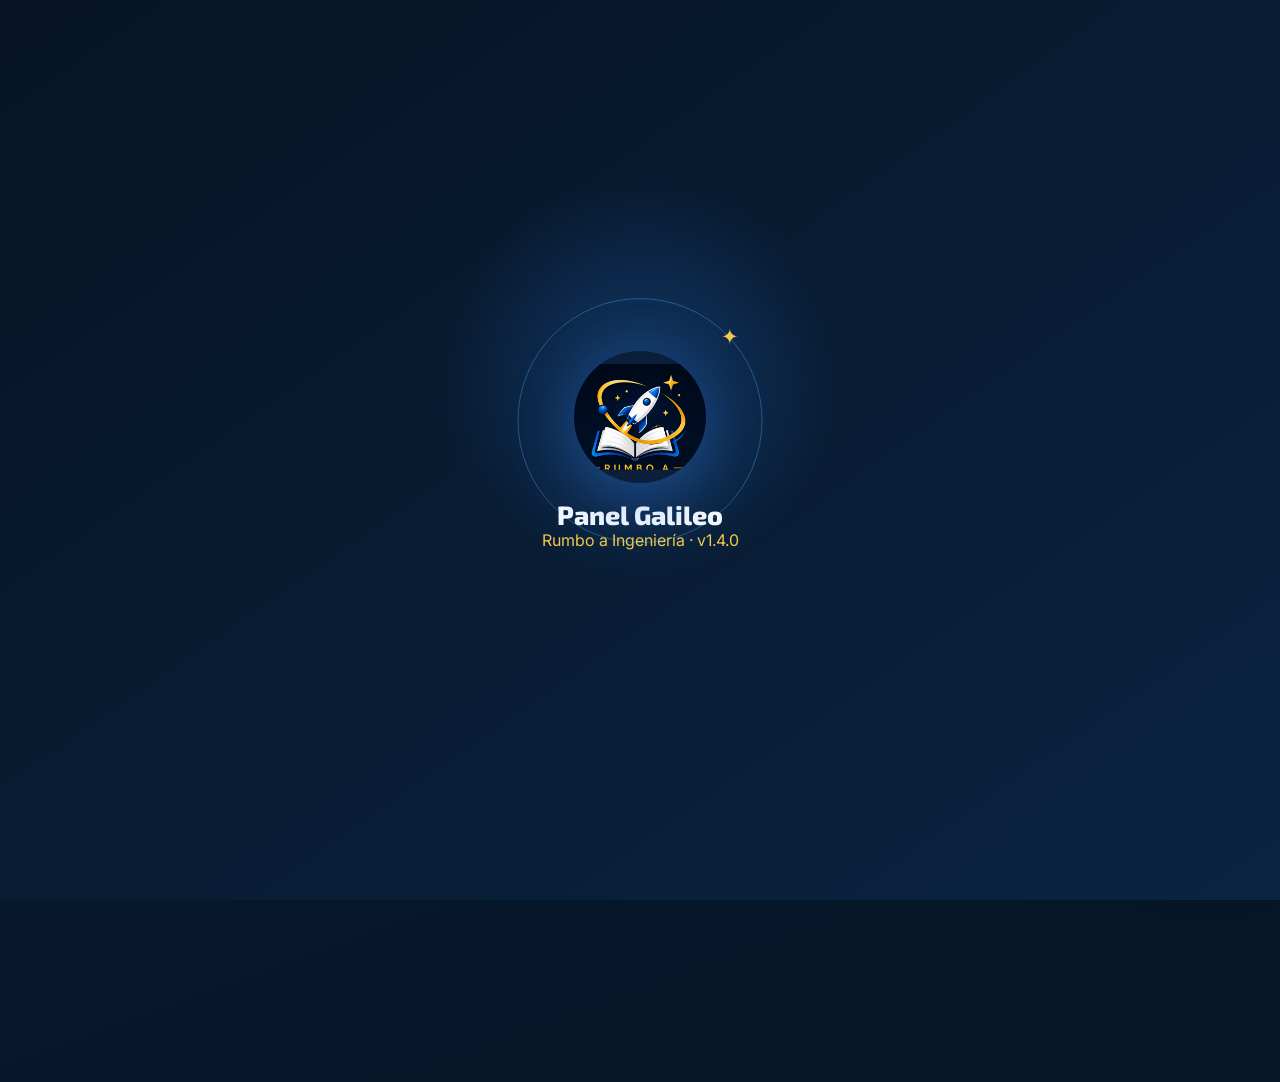
<file: admin.html>
<!doctype html>
<html lang="es">
<head>
  <meta charset="utf-8">
  <meta name="viewport" content="width=device-width,initial-scale=1">
  <meta name="theme-color" content="#07182d">
  <title>Panel Galileo | Rumbo a Ingeniería v1.4.0</title>
  <link rel="icon" href="favicon.png">
  <link rel="preconnect" href="https://fonts.googleapis.com">
  <link rel="preconnect" href="https://fonts.gstatic.com" crossorigin>
  <link href="https://fonts.googleapis.com/css2?family=Exo+2:wght@600;700;800&family=Inter:wght@400;500;600;700&display=swap" rel="stylesheet">
  <link rel="stylesheet" href="admin.css">
</head>
<body class="admin-booting">
<div id="adminSplash" class="admin-splash" aria-label="Abriendo Panel Galileo">
  <div class="admin-splash-orbit"></div>
  <img src="favicon.png" alt="">
  <strong>Panel Galileo</strong>
  <span>Rumbo a Ingeniería · v1.4.0</span>
</div>
<div class="app-shell">
  <aside class="sidebar" id="sidebar">
    <a href="index.html" class="brand"><img src="favicon.png" alt=""><span><b>Rumbo a</b> Ingeniería<small>Proyecto Galileo · v1.4.0</small></span></a>
    <nav>
      <button class="nav-item active" data-view="dashboard">⌂ <span>Resumen</span></button>
      <button class="nav-item" data-view="students">👨‍🎓 <span>Alumnos</span></button>
      <button class="nav-item" data-view="classes">📅 <span>Clases</span></button>
      <button class="nav-item" data-view="payments">💰 <span>Finanzas</span></button>
      <button class="nav-item" data-view="teachers"><span>🧑‍🏫</span> Profesores</button>
      <button class="nav-item" data-view="families"><span>👨‍👩‍👧</span> Familias</button>
      <button class="nav-item" data-view="resources"><span>📚</span> Recursos</button>
      <button class="nav-item" data-view="messages"><span>💬</span> Mensajes</button>
      <button class="nav-item" data-view="packages"><span>📦</span> Paquetes</button>
      <button class="nav-item" data-view="notifications"><span>🔔</span> Notificaciones</button>
      <button class="nav-item" data-view="certificates"><span>📜</span> Certificados</button>
      <button class="nav-item" data-view="reports">📊 <span>Reportes</span></button>
      <button class="nav-item" data-view="athena">🤖 <span>Atenea</span></button>
    </nav>
    <div class="sidebar-bottom">
      <a href="portal.html" class="icon-btn portal-link" title="Portal del alumno">🎓</a><a href="parent.html" class="icon-btn portal-link" title="Portal para padres">👨‍👩‍👧</a><a href="teacher.html" class="icon-btn portal-link" title="Portal docente">🧑‍🏫</a><button id="themeToggle">☀ Cambiar tema</button>
      <a href="index.html">← Volver al sitio</a>
    </div>
  </aside>

  <main>
    <header class="topbar">
      <button id="menuBtn" aria-label="Abrir menú">☰</button>
      <div><small>Panel del fundador</small><h1 id="viewTitle">Resumen general</h1></div>
      <div class="founder"><span>SR</span><div><b>Fundador</b><small>Administrador</small></div></div>
    </header>

    <section class="view active" id="dashboard-view">
      <div class="welcome-card">
        <div><p class="eyebrow">Proyecto Galileo</p><h2>Controla la misión educativa desde un solo lugar.</h2><p>Este prototipo funciona sin servidor y guarda los datos en el dispositivo mediante almacenamiento local.</p></div>
        <img src="atenea.jpg" alt="Atenea">
      </div>
      <div class="stats-grid">
        <article><span>Alumnos activos</span><strong id="statStudents">0</strong><small>registrados localmente</small></article>
        <article><span>Próximas clases</span><strong id="statClasses">0</strong><small>pendientes</small></article>
        <article><span>Pagos pendientes</span><strong id="statPending">$0</strong><small>MXN</small></article>
        <article><span>Progreso promedio</span><strong id="statProgress">0%</strong><small>grupo general</small></article>
      </div>
      <div class="dashboard-columns">
        <article class="panel">
          <div class="panel-head"><div><p class="eyebrow">Agenda</p><h3>Próximas clases</h3></div><button data-go="classes">Ver todas</button></div>
          <div id="upcomingList" class="list-stack"></div>
        </article>
        <article class="panel">
          <div class="panel-head"><div><p class="eyebrow">Atención</p><h3>Alertas administrativas</h3></div></div>
          <div id="alertsList" class="list-stack"></div>
        </article>
      </div>
    </section>

    <section class="view" id="students-view">
      <div class="section-head">
        <div><p class="eyebrow">Gestión académica</p><h2>Alumnos</h2><p>Registra perfiles, materias, progreso y observaciones.</p></div>
        <button class="primary" id="addStudentBtn">+ Nuevo alumno</button>
      </div>
      <div class="toolbar"><input id="studentSearch" type="search" placeholder="Buscar por nombre, grado o materia..."><select id="studentFilter"><option value="all">Todas las materias</option><option>Matemáticas</option><option>Física</option><option>Inglés</option></select></div>
      <div id="studentsGrid" class="students-grid"></div>
    </section>

    <section class="view" id="classes-view">
      <div class="section-head">
        <div><p class="eyebrow">Agenda Galileo</p><h2>Clases</h2><p>Programa sesiones y registra su estado.</p></div>
        <button class="primary" id="addClassBtn">+ Programar clase</button>
      </div>
      
      <div class="calendar-toolbar">
        <button id="prevMonth" aria-label="Mes anterior">←</button>
        <div>
          <small>Calendario mensual</small>
          <h3 id="calendarTitle">Mes</h3>
        </div>
        <button id="todayMonth">Hoy</button>
        <button id="nextMonth" aria-label="Mes siguiente">→</button>
      </div>
      <div class="calendar-layout">
        <div class="calendar-panel">
          <div class="calendar-weekdays">
            <span>Lun</span><span>Mar</span><span>Mié</span><span>Jue</span><span>Vie</span><span>Sáb</span><span>Dom</span>
          </div>
          <div id="calendarGrid" class="calendar-grid"></div>
        </div>
        <aside class="day-agenda panel">
          <div class="panel-head">
            <div><p class="eyebrow">Agenda del día</p><h3 id="selectedDayTitle">Selecciona una fecha</h3></div>
          </div>
          <div id="selectedDayClasses" class="list-stack"></div>
        </aside>
      </div>
      <h3 class="table-section-title">Todas las clases</h3>
      <div id="classesTable" class="table-wrap"></div>

    </section>

    
    <section class="view" id="payments-view">
      <div class="section-head">
        <div>
          <p class="eyebrow">Centro financiero Galileo</p>
          <h2>Finanzas</h2>
          <p>Controla ingresos, egresos, utilidad y cuentas pendientes.</p>
        </div>
        <div class="section-actions">
          <button id="addExpenseBtn">− Registrar egreso</button>
          <button class="primary" id="addPaymentBtn">+ Registrar ingreso</button>
        </div>
      </div>

      <div class="finance-toolbar panel">
        <label>Periodo
          <input type="month" id="financeMonth">
        </label>
        <label>Buscar
          <input type="search" id="financeSearch" placeholder="Alumno, concepto o categoría">
        </label>
        <label>Tipo
          <select id="financeTypeFilter">
            <option value="all">Todos</option>
            <option value="income">Ingresos</option>
            <option value="expense">Egresos</option>
            <option value="pending">Pendientes</option>
          </select>
        </label>
        <button id="financeCurrentMonth">Mes actual</button>
      </div>

      <div class="finance-stats">
        <article class="finance-stat income">
          <span>Ingresos cobrados</span>
          <strong id="financeIncome">$0</strong>
          <small id="financeIncomeCount">0 movimientos</small>
        </article>
        <article class="finance-stat expense">
          <span>Egresos</span>
          <strong id="financeExpenses">$0</strong>
          <small id="financeExpenseCount">0 movimientos</small>
        </article>
        <article class="finance-stat profit">
          <span>Utilidad neta</span>
          <strong id="financeProfit">$0</strong>
          <small>Ingresos menos egresos</small>
        </article>
        <article class="finance-stat pending">
          <span>Por cobrar</span>
          <strong id="financePending">$0</strong>
          <small id="financePendingCount">0 pagos pendientes</small>
        </article>
      </div>

      <div class="finance-grid">
        <article class="panel">
          <div class="panel-head">
            <div><p class="eyebrow">Flujo del periodo</p><h3>Ingresos contra egresos</h3></div>
          </div>
          <div id="financeChart" class="finance-chart"></div>
        </article>
        <article class="panel">
          <div class="panel-head">
            <div><p class="eyebrow">Distribución</p><h3>Ingresos por modalidad</h3></div>
          </div>
          <div id="incomeBreakdown" class="breakdown-list"></div>
        </article>
      </div>

      <article class="panel finance-transactions">
        <div class="panel-head">
          <div><p class="eyebrow">Libro financiero</p><h3>Movimientos</h3></div>
          <button id="exportFinanceBtn">Exportar CSV</button>
        </div>
        <div id="financeTransactions" class="table-wrap"></div>
      </article>
    </section>

    
    
    
    <section class="view" id="teachers-view">
      <div class="section-toolbar">
        <div><p class="eyebrow">Equipo académico</p><h2>Profesores</h2></div>
        <button id="newTeacherBtn" class="primary">+ Registrar profesor</button>
      </div>
      <div class="metrics-grid horizon-metrics">
        <article class="metric-card"><span>Profesores activos</span><b id="teacherActive">0</b></article>
        <article class="metric-card"><span>Alumnos asignados</span><b id="teacherStudents">0</b></article>
        <article class="metric-card"><span>Clases asignadas</span><b id="teacherClasses">0</b></article>
      </div>
      <div class="panel"><div id="teachersTable" class="table-wrap"></div></div>
    </section>

    <section class="view" id="families-view"><div class="section-toolbar"><div><p class="eyebrow">Acompañamiento familiar</p><h2>Padres y tutores</h2></div><button id="newGuardianBtn" class="primary">+ Registrar tutor</button></div><div class="metrics-grid horizon-metrics"><article class="metric-card"><span>Tutores registrados</span><b id="guardianCount">0</b></article><article class="metric-card"><span>Accesos activos</span><b id="guardianActive">0</b></article><article class="metric-card"><span>Alumnos vinculados</span><b id="guardianStudents">0</b></article></div><div class="panel"><div id="guardiansTable" class="table-wrap"></div></div></section>
    <section class="view" id="resources-view"><div class="section-toolbar"><div><p class="eyebrow">Biblioteca académica</p><h2>Recursos para alumnos</h2></div><button id="newResourceBtn" class="primary">+ Agregar recurso</button></div><div class="resource-admin-filters"><button class="active" data-resource-filter="all">Todos</button><button data-resource-filter="Matemáticas">Matemáticas</button><button data-resource-filter="Física">Física</button><button data-resource-filter="Inglés">Inglés</button></div><div id="resourcesAdminGrid" class="resource-admin-grid"></div></section>
    <section class="view" id="messages-view"><div class="section-toolbar"><div><p class="eyebrow">Comunicación interna</p><h2>Mensajes</h2></div><button id="newMessageBtn" class="primary">+ Nuevo mensaje</button></div><div class="message-summary"><span><b id="messageTotal">0</b> mensajes</span><span><b id="messageUnread">0</b> pendientes de lectura</span></div><div id="messagesAdminList" class="message-admin-list"></div></section>

    <section class="view" id="packages-view">
      <div class="section-toolbar">
        <div><p class="eyebrow">Control automático</p><h2>Paquetes de clases</h2></div>
        <button id="newPackageBtn" class="primary">+ Asignar paquete</button>
      </div>
      <div class="metrics-grid horizon-metrics">
        <article class="metric-card"><span>Paquetes activos</span><b id="pkgActive">0</b></article>
        <article class="metric-card"><span>Sesiones disponibles</span><b id="pkgRemaining">0</b></article>
        <article class="metric-card"><span>Próximos a terminar</span><b id="pkgLow">0</b></article>
      </div>
      <div class="panel"><div id="packagesTable" class="table-wrap"></div></div>
    </section>

    <section class="view" id="notifications-view">
      <div class="section-toolbar">
        <div><p class="eyebrow">Centro de avisos</p><h2>Notificaciones</h2></div>
        <button id="generateNotificationsBtn">Actualizar avisos</button>
      </div>
      <div class="notification-filters">
        <button class="active" data-notification-filter="all">Todas</button>
        <button data-notification-filter="unread">No leídas</button>
        <button data-notification-filter="academic">Académicas</button>
        <button data-notification-filter="financial">Financieras</button>
      </div>
      <div id="notificationsList" class="notification-list"></div>
    </section>

    <section class="view" id="certificates-view">
      <div class="section-toolbar">
        <div><p class="eyebrow">Reconocimientos</p><h2>Certificados y diplomas</h2></div>
        <button id="newCertificateBtn" class="primary">+ Crear certificado</button>
      </div>
      <div id="certificatesGrid" class="certificate-grid"></div>
    </section>

    <section class="view" id="reports-view">
      <div class="section-head"><div><p class="eyebrow">Seguimiento</p><h2>Reportes</h2><p>Resumen académico y administrativo del grupo.</p></div><button class="primary" id="printReport">Imprimir reporte</button></div>
      <div class="report-grid">
        <article class="panel"><h3>Progreso por materia</h3><div id="subjectBars"></div></article>
        <article class="panel"><h3>Indicadores generales</h3><div id="reportMetrics" class="metric-list"></div></article>
      </div>
      <article class="panel report-table"><h3>Resumen de alumnos</h3><div id="reportStudents"></div></article>
    </section>

    
    <section class="view" id="athena-view">
      <div class="athena-smart">
        <aside class="athena-side panel">
          <img src="atenea.jpg" alt="Atenea" class="athena-smart-img">
          <p class="eyebrow">Atenea Inteligente · v1.4.0</p>
          <h2>Asistente administrativa</h2>
          <p class="athena-description">Analiza alumnos, clases, progreso y finanzas usando la información guardada en Galileo.</p>
          <div id="athenaSnapshot" class="athena-snapshot"></div>
          <button id="clearAthenaHistory">Limpiar conversación</button>
        </aside>
        <section class="athena-workspace panel">
          <div class="panel-head athena-heading">
            <div><p class="eyebrow">Centro de consultas</p><h3>¿Qué necesitas revisar?</h3></div>
            <span class="athena-online">● Lista para ayudarte</span>
          </div>
          <div id="athenaSuggestions" class="athena-suggestions">
            <button data-question="¿Qué clases tengo hoy?">Clases de hoy</button>
            <button data-question="¿Qué clases tengo mañana?">Clases de mañana</button>
            <button data-question="¿Quién tiene pagos pendientes?">Pagos pendientes</button>
            <button data-question="¿Cuánto gané este mes?">Utilidad mensual</button>
            <button data-question="¿Qué alumnos necesitan atención?">Alumnos por atender</button>
            <button data-question="Muéstrame el resumen general">Resumen general</button>
          </div>
          <div id="athenaChat" class="chat athena-smart-chat"></div>
          <form id="athenaAdminForm" class="athena-composer">
            <input id="athenaAdminInput" autocomplete="off" placeholder="Ej. Muéstrame el progreso de Valeria">
            <button class="primary">Enviar</button>
          </form>
          <small class="athena-help">Puedes preguntar por un alumno usando su nombre, por clases de hoy o mañana, pagos, progreso, asistencia, tareas y finanzas.</small>
        </section>
      </div>
    </section>
  </main>
</div>

<dialog id="studentDialog"><form method="dialog" id="studentForm"><h3>Registrar alumno</h3><input type="hidden" name="id"><label>Nombre<input name="name" required></label><label>Edad<input name="age" type="number" min="5" max="99" required></label><label>Grado escolar<input name="grade" required placeholder="Ej. 2° secundaria"></label><label>Materia<select name="subject" required><option>Matemáticas</option><option>Física</option><option>Inglés</option></select></label><label>Progreso (%)<input name="progress" type="number" min="0" max="100" value="25" required></label><label>Objetivo<textarea name="goal" rows="3"></textarea></label><label>Observaciones<textarea name="notes" rows="3"></textarea></label><div class="dialog-actions"><button value="cancel">Cancelar</button><button class="primary" value="default" id="saveStudent">Guardar</button></div></form></dialog>

<dialog id="classDialog"><form method="dialog" id="classForm"><h3>Programar clase</h3><label>Alumno<select name="student" required></select></label><label>Materia<select name="subject" required><option>Matemáticas</option><option>Física</option><option>Inglés</option></select></label><label>Fecha<input name="date" type="date" required></label><label>Hora<input name="time" type="time" required></label><label>Duración<select name="duration"><option>60 min</option><option>90 min</option></select></label><label>Estado<select name="status"><option>Pendiente</option><option>Completada</option><option>Cancelada</option></select></label><label>Tema<input name="topic" placeholder="Tema principal"></label><div class="dialog-actions"><button value="cancel">Cancelar</button><button class="primary" value="default" id="saveClass">Guardar</button></div></form></dialog>


<dialog id="paymentDialog">
  <form method="dialog" id="paymentForm">
    <h3>Registrar pago</h3>
    <label>Alumno<select name="student" required></select></label>
    <label>Modalidad
      <select name="concept" id="paymentConcept" required>
        <optgroup label="Primaria">
          <option value="Primaria · Clase Estándar (1 h)" data-price="80">Clase Estándar · 1 hora — $80</option>
          <option value="Primaria · Clase Profunda (1 h 30 min)" data-price="100">Clase Profunda · 1 h 30 min — $100</option>
          <option value="Primaria · Paquete Estándar (4 × 1 h)" data-price="300">Paquete Estándar · 4 × 1 hora — $300</option>
          <option value="Primaria · Paquete Profundo (4 × 1 h 30 min)" data-price="360">Paquete Profundo · 4 × 1 h 30 min — $360</option>
        </optgroup>
        <optgroup label="Secundaria">
          <option value="Secundaria · Clase Estándar (1 h)" data-price="120">Clase Estándar · 1 hora — $120</option>
          <option value="Secundaria · Clase Profunda (1 h 30 min)" data-price="150">Clase Profunda · 1 h 30 min — $150</option>
          <option value="Secundaria · Paquete Estándar (4 × 1 h)" data-price="450">Paquete Estándar · 4 × 1 hora — $450</option>
          <option value="Secundaria · Paquete Profundo (4 × 1 h 30 min)" data-price="550">Paquete Profundo · 4 × 1 h 30 min — $550</option>
        </optgroup>
        <option value="Otro" data-price="">Otro concepto</option>
      </select>
    </label>
    <label>Monto (MXN)<input name="amount" id="paymentAmount" type="number" min="0" required></label>
    <p class="form-hint" id="paymentHint">El monto se completa automáticamente según la modalidad.</p>
    <label>Fecha<input name="date" type="date" required></label>
    <label>Método<select name="method"><option>Transferencia</option><option>Efectivo</option><option>Tarjeta</option><option>Otro</option></select></label>
    <label>Estado<select name="status"><option>Pendiente</option><option>Completado</option></select></label>
    <div class="dialog-actions"><button value="cancel">Cancelar</button><button class="primary" value="default" id="savePayment">Guardar</button></div>
  </form>
</dialog>




<dialog id="expenseDialog">
  <form method="dialog" id="expenseForm">
    <h3>Registrar egreso</h3>
    <label>Concepto<input name="concept" required placeholder="Ej. Internet, material o publicidad"></label>
    <label>Categoría
      <select name="category" required>
        <option>Material educativo</option>
        <option>Tecnología</option>
        <option>Internet y servicios</option>
        <option>Publicidad</option>
        <option>Transporte</option>
        <option>Administración</option>
        <option>Otro</option>
      </select>
    </label>
    <label>Monto (MXN)<input name="amount" type="number" min="1" step="1" required></label>
    <label>Fecha<input name="date" type="date" required></label>
    <label>Método
      <select name="method">
        <option>Efectivo</option>
        <option>Transferencia</option>
        <option>Tarjeta</option>
        <option>Otro</option>
      </select>
    </label>
    <label>Notas<textarea name="notes" rows="3" placeholder="Información opcional"></textarea></label>
    <div class="dialog-actions">
      <button value="cancel">Cancelar</button>
      <button class="primary" value="default" id="saveExpense">Guardar egreso</button>
    </div>
  </form>
</dialog>

<dialog id="profileDialog" class="wide-dialog"><div id="profileContent"></div></dialog>
<dialog id="academicRecordDialog"><form method="dialog" id="academicRecordForm"><h3 id="recordDialogTitle">Nuevo registro</h3><input type="hidden" name="studentId"><input type="hidden" name="recordType"><label>Título<input name="title" required></label><label>Fecha<input name="date" type="date" required></label><label id="recordValueLabel">Resultado<input name="value"></label><label>Descripción<textarea name="description" rows="4"></textarea></label><div class="dialog-actions"><button value="cancel">Cancelar</button><button class="primary" value="default" id="saveAcademicRecord">Guardar</button></div></form></dialog>
<script src="admin.js"></script>




<dialog id="teacherDialog">
  <form id="teacherForm">
    <div class="dialog-head"><h2>Registrar profesor</h2><button type="button" data-close="teacherDialog">×</button></div>
    <div class="form-grid">
      <label>Nombre completo<input name="name" required></label>
      <label>Materia principal<select name="subject"><option>Matemáticas</option><option>Física</option><option>Inglés</option><option>Multidisciplinario</option></select></label>
      <label>Teléfono<input name="phone" inputmode="tel"></label>
      <label>Correo<input name="email" type="email"></label>
      <label>PIN de acceso<input name="pin" inputmode="numeric" maxlength="4" pattern="[0-9]{4}" required></label>
      <label>Estado<select name="status"><option>Activo</option><option>Pausado</option></select></label>
    </div>
    <label>Disponibilidad semanal<textarea name="availability" rows="3" placeholder="Lunes a viernes, 5:00–9:00 pm"></textarea></label>
    <label>Alumnos asignados<select id="teacherStudentsSelect" name="studentIds" multiple size="5"></select></label>
    <div class="dialog-actions"><button type="button" data-close="teacherDialog">Cancelar</button><button class="primary">Guardar profesor</button></div>
  </form>
</dialog>

<dialog id="guardianDialog"><form id="guardianForm"><div class="dialog-head"><h2>Registrar padre o tutor</h2><button type="button" data-close="guardianDialog">×</button></div><label>Alumno<select name="studentId" id="guardianStudent" required></select></label><div class="form-grid"><label>Nombre del tutor<input name="name" required></label><label>Parentesco<select name="relationship"><option>Madre</option><option>Padre</option><option>Tutor legal</option><option>Otro familiar</option></select></label><label>Teléfono<input name="phone" inputmode="tel"></label><label>Correo<input name="email" type="email"></label><label>PIN de acceso<input name="pin" inputmode="numeric" maxlength="4" pattern="[0-9]{4}" required></label><label>Estado<select name="status"><option>Activo</option><option>Pausado</option></select></label></div><label class="check-row"><input name="receiveReports" type="checkbox" checked> Recibir reportes académicos</label><div class="dialog-actions"><button type="button" data-close="guardianDialog">Cancelar</button><button class="primary">Guardar tutor</button></div></form></dialog>
<dialog id="resourceDialog"><form id="resourceForm"><div class="dialog-head"><h2>Agregar recurso</h2><button type="button" data-close="resourceDialog">×</button></div><div class="form-grid"><label>Título<input name="title" required></label><label>Materia<select name="subject"><option>Matemáticas</option><option>Física</option><option>Inglés</option><option>General</option></select></label><label>Tipo<select name="type"><option>Guía</option><option>Ejercicio</option><option>Video</option><option>Enlace</option><option>Lectura</option></select></label><label>Nivel<select name="level"><option>Primaria</option><option>Secundaria</option><option>Todos</option></select></label></div><label>Descripción<textarea name="description" rows="3" required></textarea></label><label>Enlace o referencia<input name="url" placeholder="https://..."></label><div class="dialog-actions"><button type="button" data-close="resourceDialog">Cancelar</button><button class="primary">Guardar recurso</button></div></form></dialog>
<dialog id="messageDialog"><form id="messageForm"><div class="dialog-head"><h2>Nuevo mensaje</h2><button type="button" data-close="messageDialog">×</button></div><div class="form-grid"><label>Destinatario<select name="recipientType" id="messageRecipientType"><option value="student">Alumno</option><option value="guardian">Padre o tutor</option><option value="all">Todos</option></select></label><label>Persona<select name="recipientId" id="messageRecipient"></select></label><label>Asunto<input name="subject" required></label><label>Prioridad<select name="priority"><option>Normal</option><option>Importante</option><option>Urgente</option></select></label></div><label>Mensaje<textarea name="body" rows="5" required></textarea></label><div class="dialog-actions"><button type="button" data-close="messageDialog">Cancelar</button><button class="primary">Enviar mensaje</button></div></form></dialog>

<dialog id="packageDialog">
  <form id="packageForm">
    <div class="dialog-head"><h2>Asignar paquete</h2><button type="button" data-close="packageDialog">×</button></div>
    <label>Alumno<select name="student" id="packageStudent" required></select></label>
    <div class="form-grid">
      <label>Nombre del paquete<input name="name" value="Paquete de 4 clases" required></label>
      <label>Sesiones totales<input name="total" type="number" min="1" value="4" required></label>
      <label>Duración por sesión<select name="duration"><option>60 min</option><option>90 min</option></select></label>
      <label>Fecha de compra<input name="purchaseDate" type="date" required></label>
      <label>Fecha de vencimiento<input name="expires" type="date"></label>
      <label>Estado<select name="status"><option>Activo</option><option>Pausado</option><option>Finalizado</option></select></label>
    </div>
    <div class="dialog-actions"><button type="button" data-close="packageDialog">Cancelar</button><button class="primary">Guardar paquete</button></div>
  </form>
</dialog>

<dialog id="certificateDialog">
  <form id="certificateForm">
    <div class="dialog-head"><h2>Crear certificado</h2><button type="button" data-close="certificateDialog">×</button></div>
    <label>Alumno<select name="student" id="certificateStudent" required></select></label>
    <div class="form-grid">
      <label>Tipo<select name="type"><option>Finalización</option><option>Logro académico</option><option>Asistencia</option><option>Progreso destacado</option></select></label>
      <label>Materia<input name="subject" placeholder="Matemáticas"></label>
      <label>Fecha<input name="date" type="date" required></label>
      <label>Título<input name="title" value="Certificado de reconocimiento" required></label>
    </div>
    <label>Descripción<textarea name="description" rows="3">Por su esfuerzo, constancia y compromiso con su aprendizaje.</textarea></label>
    <div class="dialog-actions"><button type="button" data-close="certificateDialog">Cancelar</button><button class="primary">Crear certificado</button></div>
  </form>
</dialog>

<dialog id="settingsDialog" class="settings-dialog">
  <form method="dialog" id="settingsForm">
    <div class="settings-head"><div><p class="eyebrow">Personalización</p><h2>Configuración de Galileo</h2></div><button value="cancel" class="icon-btn">×</button></div>
    <div class="settings-grid">
      <label>Nombre de la institución<input name="institution" required></label>
      <label>Nombre del profesor<input name="teacher"></label>
      <label>Teléfono<input name="phone"></label>
      <label>Correo electrónico<input name="email" type="email"></label>
      <label>Horario de atención<input name="hours" placeholder="Lunes a sábado, 5:00–9:00 pm"></label>
      <label>Moneda<select name="currency"><option value="MXN">Peso mexicano (MXN)</option></select></label>
    </div>
    <section class="settings-security">
      <h3>Seguridad de la información</h3>
      <p>Descarga o restaura una copia de alumnos, clases, pagos, egresos y configuración.</p>
      <div class="settings-actions">
        <button type="button" id="backupBtn">Descargar respaldo</button>
        <label class="file-button">Restaurar respaldo<input type="file" id="restoreInput" accept=".json,application/json"></label>
        <button type="button" id="resetDataBtn" class="danger-btn">Reiniciar datos</button>
      </div>
    </section>
    <div class="dialog-actions"><button value="cancel">Cancelar</button><button class="primary" value="default" id="saveSettings">Guardar cambios</button></div>
  </form>
</dialog>
<div id="toastRegion" class="toast-region" aria-live="polite"></div>

<a href="campus.html" class="campus-floating-link" title="Campus virtual">🏫 Campus</a>
</body>
</html>
</file>
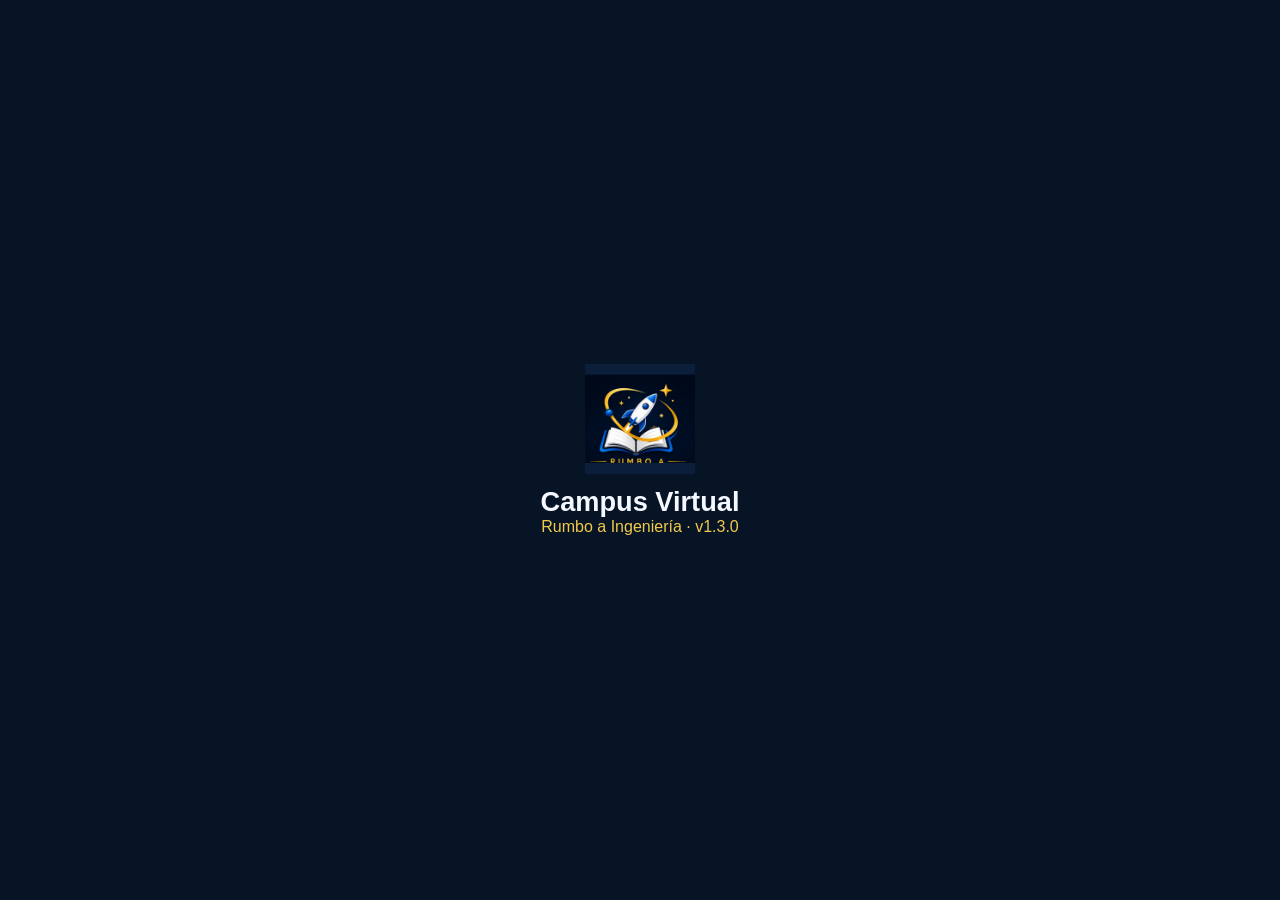
<file: campus.html>
<!doctype html><html lang="es"><head><meta charset="utf-8"><meta name="viewport" content="width=device-width,initial-scale=1"><title>Campus Virtual · Rumbo a Ingeniería</title><link rel="icon" href="favicon.png"><link rel="stylesheet" href="campus.css"></head><body>
<div class="splash" id="splash"><img src="favicon.png"><strong>Campus Virtual</strong><span>Rumbo a Ingeniería · v1.3.0</span></div>
<header><a href="index.html"><img src="favicon.png"><b>Rumbo a Ingeniería</b></a><nav><button data-view="student" class="active">Alumno</button><button data-view="teacher">Profesor</button><button data-view="admin">Administrador</button></nav></header>
<main>
<section id="student-view" class="view active"><div class="hero"><p>Campus Virtual</p><h1>Aprende, entrega y avanza</h1><span>Accede con el mismo alumno y PIN del portal.</span></div><div class="login card" id="studentLogin"><h2>Acceso del alumno</h2><label>Alumno<select id="studentSelect"></select></label><label>PIN<input id="studentPin" maxlength="4" inputmode="numeric"></label><button id="studentEnter">Entrar al campus</button><p class="error" id="studentError"></p></div><div id="studentCampus" class="hidden"></div></section>
<section id="teacher-view" class="view"><div class="hero"><p>Espacio docente</p><h1>Cursos y seguimiento</h1><span>Consulta actividades y califica entregas.</span></div><div class="login card" id="teacherLogin"><h2>Acceso del profesor</h2><label>Profesor<select id="teacherSelect"></select></label><label>PIN<input id="teacherPin" maxlength="4" inputmode="numeric"></label><button id="teacherEnter">Entrar al campus</button><p class="error" id="teacherError"></p></div><div id="teacherCampus" class="hidden"></div></section>
<section id="admin-view" class="view"><div class="hero"><p>Gestión académica</p><h1>Administración del campus</h1><span>Crea cursos, tareas y exámenes.</span></div><div class="admin-grid"><form class="card" id="courseForm"><h2>Nuevo curso</h2><label>Nombre<input name="title" required></label><label>Materia<select name="subject"><option>Matemáticas</option><option>Física</option><option>Inglés</option></select></label><label>Nivel<select name="level"><option>Primaria</option><option>Secundaria</option><option>Todos</option></select></label><label>Profesor<select name="teacherId" id="courseTeacher"></select></label><label>Alumnos<select name="studentIds" id="courseStudents" multiple size="5"></select></label><label>Descripción<textarea name="description" required></textarea></label><button>Crear curso</button></form><form class="card" id="activityForm"><h2>Nueva actividad</h2><label>Curso<select name="courseId" id="activityCourse"></select></label><label>Tipo<select name="type"><option value="task">Tarea</option><option value="exam">Examen</option></select></label><label>Título<input name="title" required></label><label>Fecha límite<input name="dueDate" type="date" required></label><label>Puntos<input name="points" type="number" value="100" min="1"></label><label>Instrucciones<textarea name="instructions" required></textarea></label><button>Publicar actividad</button></form></div><div class="card"><h2>Contenido del campus</h2><div id="adminContent"></div></div></section>
</main>
<dialog id="submitDialog"><form id="submitForm"><h2 id="submitTitle">Entregar actividad</h2><input type="hidden" name="activityId"><textarea name="answer" rows="8" required placeholder="Escribe aquí tu respuesta o desarrollo..."></textarea><div><button type="button" id="closeSubmit">Cancelar</button><button>Enviar entrega</button></div></form></dialog>
<dialog id="gradeDialog"><form id="gradeForm"><h2>Calificar entrega</h2><input type="hidden" name="submissionId"><label>Calificación<input name="score" type="number" min="0" required></label><label>Retroalimentación<textarea name="feedback" rows="4"></textarea></label><div><button type="button" id="closeGrade">Cancelar</button><button>Guardar</button></div></form></dialog>
<script src="campus.js"></script></body></html>
</file>
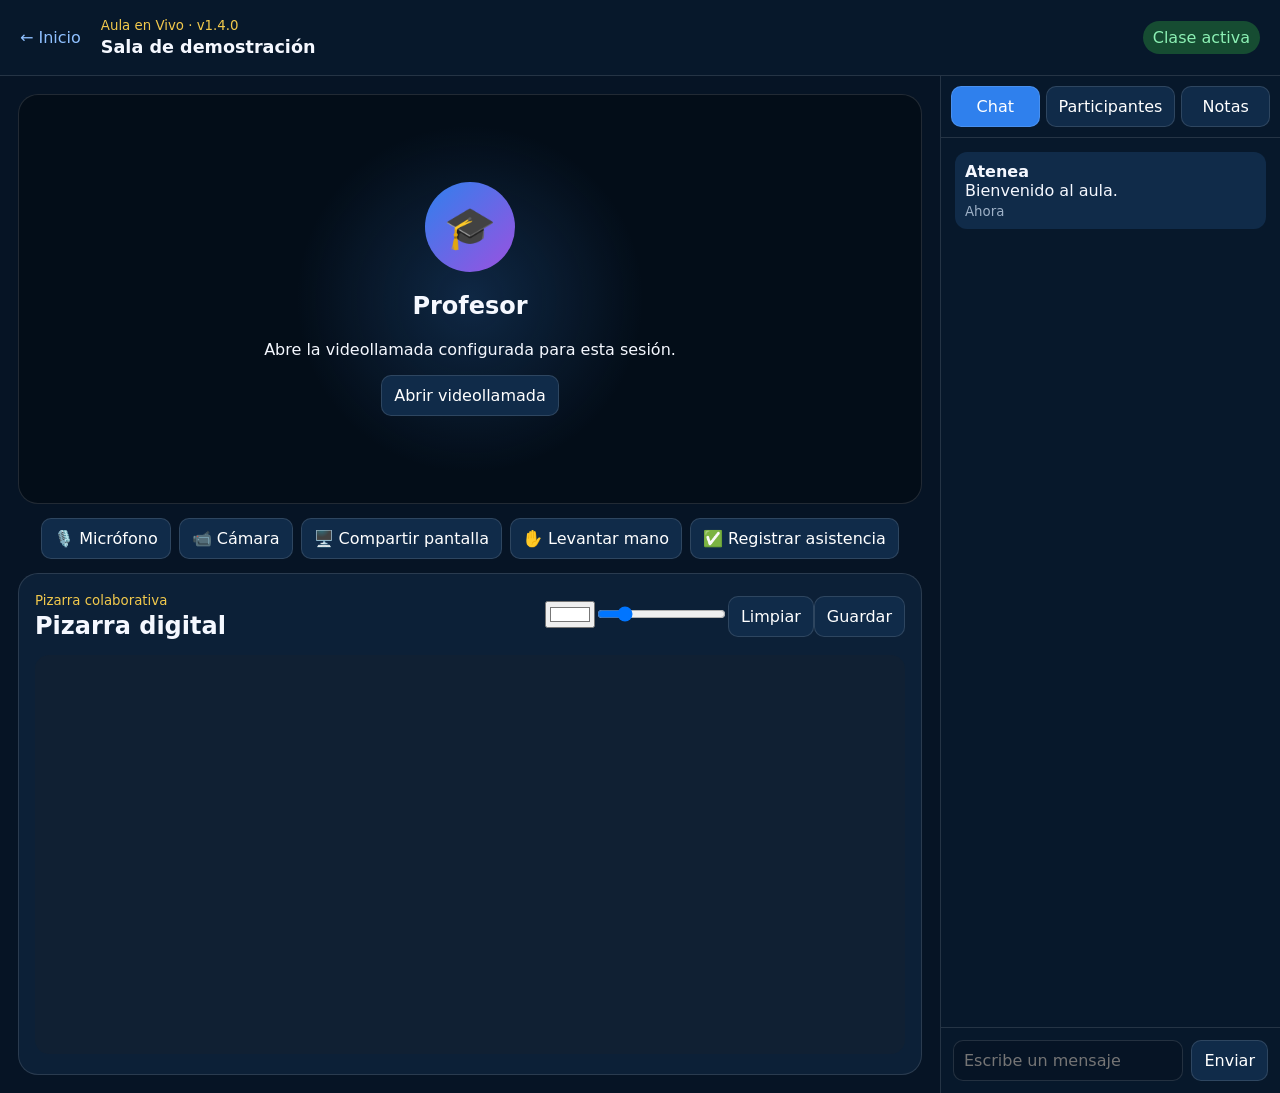
<file: live.html>
<!doctype html><html lang="es"><head><meta charset="utf-8"><meta name="viewport" content="width=device-width,initial-scale=1"><title>Aula en Vivo · Rumbo a Ingeniería</title><link rel="icon" href="favicon.png"><link rel="stylesheet" href="live.css"></head><body><header><a href="index.html">← Inicio</a><div><small>Aula en Vivo · v1.4.0</small><h1 id="roomTitle">Sala de clase</h1></div><span id="status">Clase activa</span></header><main><section><div class="video"><div><div class="avatar">🎓</div><h2 id="teacherName">Profesor</h2><p>Abre la videollamada configurada para esta sesión.</p><button id="openMeeting">Abrir videollamada</button></div></div><div class="controls"><button id="mic">🎙️ Micrófono</button><button id="cam">📹 Cámara</button><button id="share">🖥️ Compartir pantalla</button><button id="hand">✋ Levantar mano</button><button id="attendance">✅ Registrar asistencia</button></div><article><div class="board-head"><div><small>Pizarra colaborativa</small><h2>Pizarra digital</h2></div><div><input id="color" type="color" value="#ffffff"><input id="size" type="range" min="1" max="18" value="4"><button id="clear">Limpiar</button><button id="download">Guardar</button></div></div><canvas id="board" width="1200" height="550"></canvas></article></section><aside><nav><button class="active" data-tab="chat">Chat</button><button data-tab="people">Participantes</button><button data-tab="notes">Notas</button></nav><div id="chat" class="tab active"><div id="messages"></div><form id="chatForm"><input id="chatInput" placeholder="Escribe un mensaje" required><button>Enviar</button></form></div><div id="people" class="tab"><div id="participants"></div></div><div id="notes" class="tab"><textarea id="noteText" placeholder="Notas de clase..."></textarea><button id="saveNotes">Guardar notas</button></div></aside></main><script src="live.js"></script></body></html>
</file>
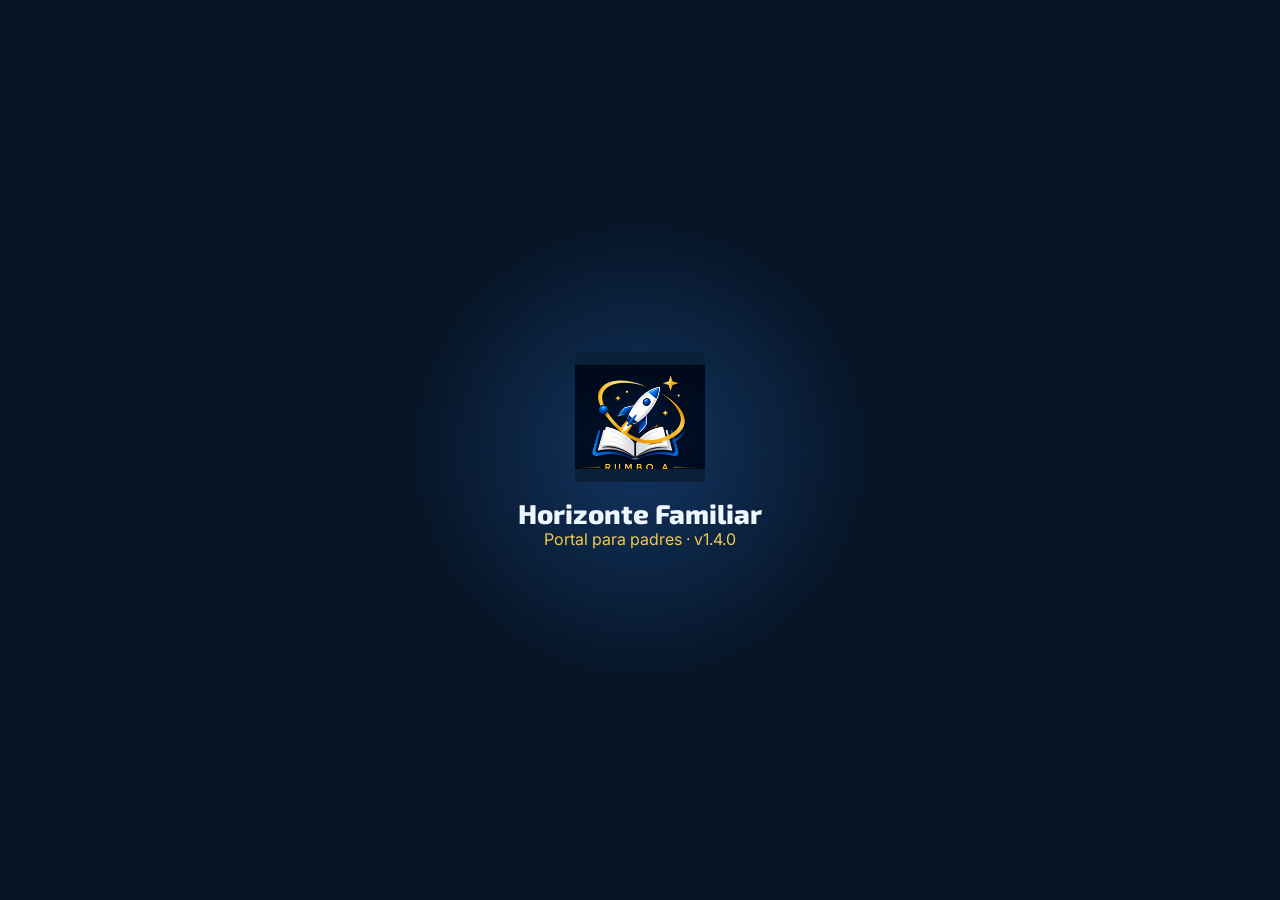
<file: parent.html>
<!doctype html><html lang="es"><head><meta charset="utf-8"><meta name="viewport" content="width=device-width,initial-scale=1"><title>Portal para padres · Rumbo a Ingeniería</title><link rel="icon" href="favicon.png"><link rel="stylesheet" href="parent.css"></head><body><div id="parentSplash" class="portal-splash"><img src="favicon.png" alt=""><strong>Horizonte Familiar</strong><span>Portal para padres · v1.4.0</span></div><section id="parentLogin" class="login-shell"><div class="login-card"><a href="index.html" class="back-link">← Página principal</a><img src="logo-oficial.png" class="login-logo" alt=""><p class="eyebrow">Horizonte Familiar</p><h1>Portal para padres y tutores</h1><p>Consulta el progreso, clases, pagos y mensajes del alumno.</p><form id="parentLoginForm"><label>Tutor<select id="guardianSelect" required></select></label><label>PIN<input id="guardianPin" maxlength="4" inputmode="numeric" required></label><button>Entrar</button></form><div id="parentError" class="error"></div></div></section><div id="parentApp" class="portal-app hidden"><aside class="portal-sidebar"><img src="favicon.png" alt=""><strong id="familyInstitution">Rumbo a Ingeniería</strong><nav><button class="active" data-family-page="summary">🏠 Resumen</button><button data-family-page="progress">📊 Progreso</button><button data-family-page="schedule">📅 Clases</button><button data-family-page="finance">💳 Pagos</button><button data-family-page="messages">💬 Mensajes</button></nav><button id="parentLogout">Cerrar sesión</button></aside><main class="portal-main"><header><button id="familyMenu">☰</button><div><small>Portal para padres</small><h2 id="familyTitle">Resumen</h2></div><div class="student-chip"><span>👨‍👩‍👧</span><b id="guardianName"></b></div></header><section id="summary-family-page" class="portal-page active"></section><section id="progress-family-page" class="portal-page"></section><section id="schedule-family-page" class="portal-page"></section><section id="finance-family-page" class="portal-page"></section><section id="messages-family-page" class="portal-page"></section></main></div><script src="parent.js"></script></body></html>
</file>
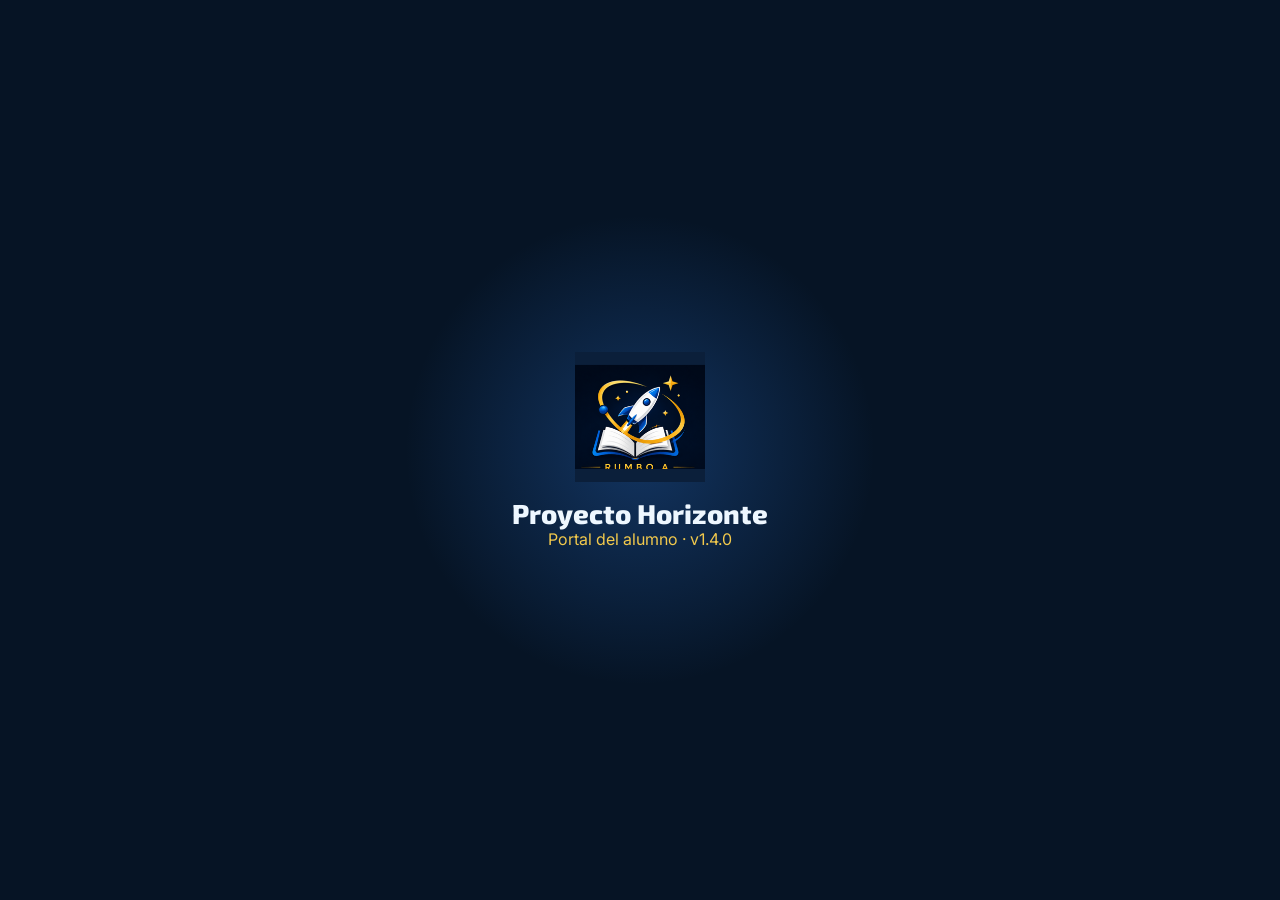
<file: portal.html>
<!doctype html>
<html lang="es">
<head>
<meta charset="utf-8"><meta name="viewport" content="width=device-width,initial-scale=1">
<title>Portal del alumno · Rumbo a Ingeniería</title>
<link rel="icon" href="favicon.png"><link rel="stylesheet" href="portal.css">
</head>
<body>
<div id="portalSplash" class="portal-splash"><img src="favicon.png" alt=""><strong>Proyecto Horizonte</strong><span>Portal del alumno · v1.4.0</span></div>
<section id="loginView" class="login-shell">
  <div class="login-card">
    <a href="index.html" class="back-link">← Página principal</a>
    <img src="logo-oficial.png" alt="Rumbo a Ingeniería" class="login-logo">
    <p class="eyebrow">Proyecto Horizonte</p><h1>Portal del alumno</h1>
    <p>Consulta tus clases, progreso, tareas, pagos, paquetes e insignias.</p>
    <form id="loginForm">
      <label>Alumno<select id="loginStudent" required></select></label>
      <label>PIN de acceso<input id="loginPin" inputmode="numeric" maxlength="4" required placeholder="4 dígitos"></label>
      <button>Entrar al portal</button>
    </form>
    <small>En esta versión local, el PIN inicial se genera automáticamente. El administrador puede consultarlo en la ficha del alumno.</small>
    <div id="loginError" class="error"></div>
  </div>
</section>
<div id="portalApp" class="portal-app hidden">
  <aside class="portal-sidebar">
    <img src="favicon.png" alt=""><strong id="portalInstitution">Rumbo a Ingeniería</strong>
    <nav>
      <button class="active" data-page="home">🏠 Inicio</button>
      <button data-page="classes">📅 Mis clases</button>
      <button data-page="academic">📊 Mi progreso</button>
      <button data-page="tasks">📝 Tareas</button>
      <button data-page="payments">💳 Pagos y paquete</button>
      <button data-page="achievements">🏅 Logros</button>
      <button data-page="resources">📚 Recursos</button>
      <button data-page="messages">💬 Mensajes</button>
    </nav>
    <button id="logoutBtn">Cerrar sesión</button>
  </aside>
  <main class="portal-main">
    <header><button id="portalMenu">☰</button><div><small>Portal del alumno</small><h2 id="portalTitle">Inicio</h2></div><div class="student-chip"><span id="studentInitial">A</span><b id="studentName"></b></div></header>
    <section id="home-page" class="portal-page active"></section>
    <section id="classes-page" class="portal-page"></section>
    <section id="academic-page" class="portal-page"></section>
    <section id="tasks-page" class="portal-page"></section>
    <section id="payments-page" class="portal-page"></section>
    <section id="achievements-page" class="portal-page"></section>
    <section id="resources-page" class="portal-page"></section>
    <section id="messages-page" class="portal-page"></section>
  </main>
</div>
<script src="portal.js"></script>
<a href="campus.html" class="campus-floating-link" title="Campus virtual">🏫 Campus</a>
</body></html>
</file>
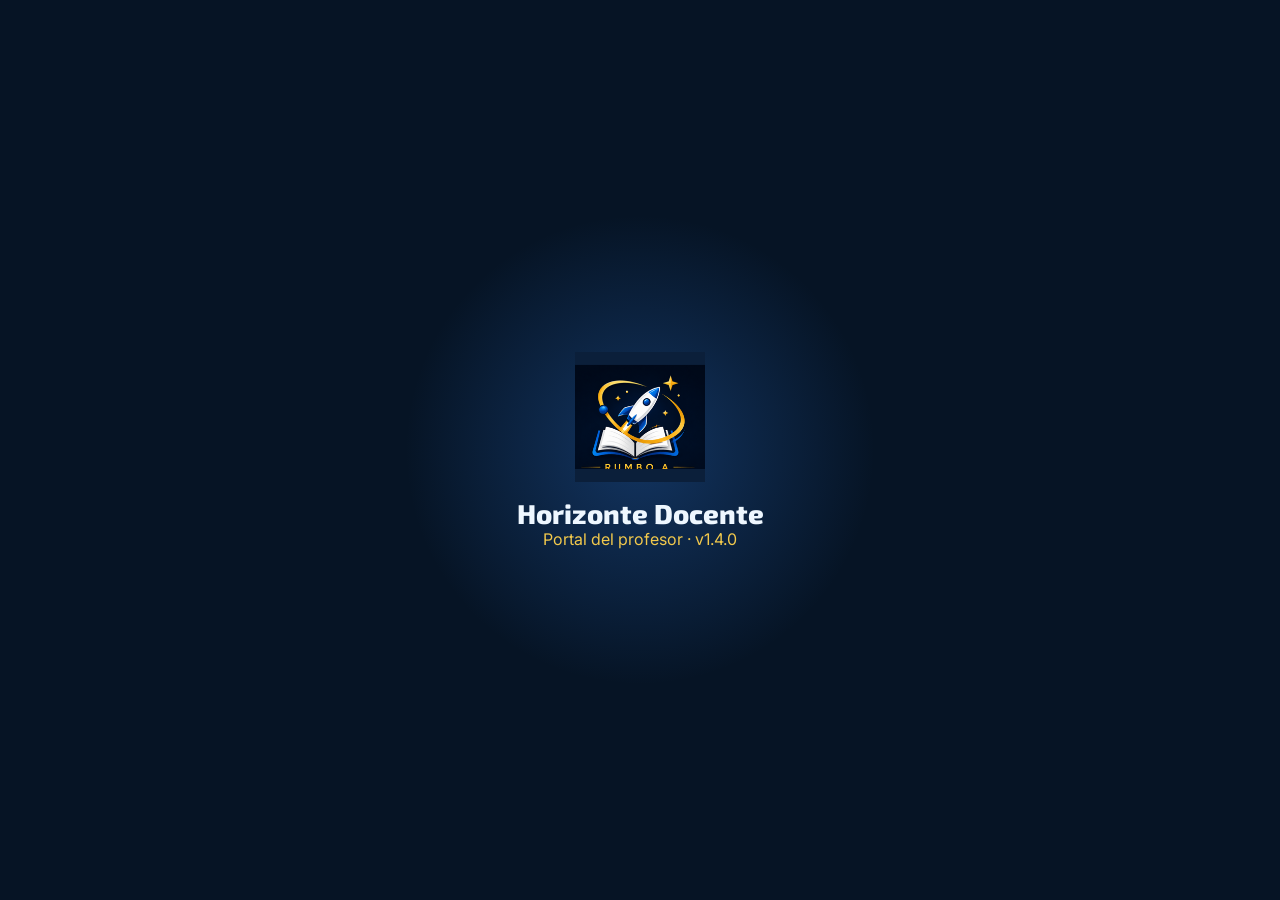
<file: teacher.html>
<!doctype html>
<html lang="es">
<head>
<meta charset="utf-8"><meta name="viewport" content="width=device-width,initial-scale=1">
<title>Portal docente · Rumbo a Ingeniería</title>
<link rel="icon" href="favicon.png"><link rel="stylesheet" href="teacher.css">
</head>
<body>
<div id="teacherSplash" class="teacher-splash"><img src="favicon.png" alt=""><strong>Horizonte Docente</strong><span>Portal del profesor · v1.4.0</span></div>
<section id="teacherLogin" class="teacher-login">
 <div class="teacher-login-card">
  <a href="index.html">← Página principal</a>
  <img src="logo-oficial.png" alt="Rumbo a Ingeniería">
  <p class="eyebrow">Horizonte Docente</p><h1>Portal del profesor</h1>
  <p>Consulta alumnos, clases, tareas y seguimiento académico.</p>
  <form id="teacherLoginForm">
   <label>Profesor<select id="teacherSelect" required></select></label>
   <label>PIN<input id="teacherPin" maxlength="4" inputmode="numeric" required></label>
   <button>Entrar</button>
  </form>
  <div id="teacherError" class="error"></div>
 </div>
</section>
<div id="teacherApp" class="teacher-app hidden">
 <aside>
  <img src="favicon.png" alt=""><strong id="teacherInstitution">Rumbo a Ingeniería</strong>
  <nav>
   <button class="active" data-teacher-page="summary">🏠 Resumen</button>
   <button data-teacher-page="students">👨‍🎓 Mis alumnos</button>
   <button data-teacher-page="schedule">📅 Mis clases</button>
   <button data-teacher-page="followup">📊 Seguimiento</button>
   <button data-teacher-page="resources">📚 Recursos</button>
  </nav>
  <button id="teacherLogout">Cerrar sesión</button>
 </aside>
 <main>
  <header><button id="teacherMenu">☰</button><div><small>Portal docente</small><h2 id="teacherTitle">Resumen</h2></div><div class="teacher-chip"><span>🧑‍🏫</span><b id="teacherName"></b></div></header>
  <section id="summary-teacher-page" class="teacher-page active"></section>
  <section id="students-teacher-page" class="teacher-page"></section>
  <section id="schedule-teacher-page" class="teacher-page"></section>
  <section id="followup-teacher-page" class="teacher-page"></section>
  <section id="resources-teacher-page" class="teacher-page"></section>
 </main>
</div>
<script src="teacher.js"></script>
<a href="campus.html" class="campus-floating-link" title="Campus virtual">🏫 Campus</a>
</body></html>
</file>
<file: admin.css>
:root{--navy:#07182d;--navy2:#0b2341;--panel:#102b49;--panel2:#0d223b;--text:#f4f8ff;--muted:#9eb3ca;--blue:#2f80ed;--blue2:#55b6ff;--gold:#f2c94c;--green:#39c98a;--red:#ff6b7a;--line:rgba(151,184,224,.17);--shadow:0 16px 44px rgba(0,0,0,.22)}
*{box-sizing:border-box}html{scroll-behavior:smooth}body{margin:0;background:linear-gradient(160deg,#07182d,#061321);color:var(--text);font-family:Inter,sans-serif;min-height:100vh}body.light{--navy:#eef5ff;--navy2:#e2edfa;--panel:#fff;--panel2:#f5f9ff;--text:#10233c;--muted:#5b6d82;--line:rgba(30,70,115,.15);background:#eef5ff}button,input,select,textarea{font:inherit}.app-shell{display:grid;grid-template-columns:270px 1fr;min-height:100vh}.sidebar{position:sticky;top:0;height:100vh;padding:20px 14px;border-right:1px solid var(--line);background:rgba(5,18,34,.94);backdrop-filter:blur(18px);display:flex;flex-direction:column;z-index:20}body.light .sidebar{background:rgba(255,255,255,.95)}.brand{display:flex;align-items:center;gap:12px;text-decoration:none;color:var(--text);padding:8px}.brand img{width:50px;height:50px;border-radius:50%}.brand span{display:grid;font-family:"Exo 2"}.brand b{color:var(--blue2)}.brand small{font:500 .7rem Inter;color:var(--muted)}nav{display:grid;gap:7px;margin-top:30px}.nav-item,.sidebar-bottom button,.sidebar-bottom a{border:0;background:transparent;color:var(--muted);padding:13px 14px;border-radius:12px;text-align:left;text-decoration:none;font-weight:700;cursor:pointer}.nav-item:hover,.nav-item.active{background:rgba(47,128,237,.15);color:var(--text)}.sidebar-bottom{margin-top:auto;display:grid;gap:6px;border-top:1px solid var(--line);padding-top:15px}main{min-width:0}.topbar{min-height:86px;display:flex;align-items:center;gap:16px;justify-content:space-between;padding:15px 28px;border-bottom:1px solid var(--line);position:sticky;top:0;background:rgba(7,24,45,.88);backdrop-filter:blur(16px);z-index:10}body.light .topbar{background:rgba(238,245,255,.9)}#menuBtn{display:none;border:1px solid var(--line);background:var(--panel);color:var(--text);border-radius:10px;padding:9px 12px}.topbar h1{font:800 1.45rem "Exo 2";margin:0}.topbar small{color:var(--muted)}.founder{display:flex;align-items:center;gap:10px}.founder>span{width:42px;height:42px;border-radius:13px;display:grid;place-items:center;background:linear-gradient(135deg,var(--blue),var(--gold));color:#07182d;font-weight:800}.founder div{display:grid}.view{display:none;padding:28px;max-width:1500px;margin:auto}.view.active{display:block}.eyebrow{margin:0 0 7px;color:var(--gold);font-weight:800;text-transform:uppercase;letter-spacing:.11em;font-size:.74rem}.welcome-card{display:grid;grid-template-columns:1fr 220px;align-items:center;padding:26px 30px;border-radius:24px;background:linear-gradient(135deg,rgba(47,128,237,.22),rgba(242,201,76,.09));border:1px solid var(--line);overflow:hidden}.welcome-card h2,.section-head h2,.athena-content h2{font:800 clamp(2rem,4vw,3.2rem)/1.04 "Exo 2";margin:0 0 12px}.welcome-card p:last-child,.section-head p:last-child{color:var(--muted)}.welcome-card img{width:190px;height:190px;object-fit:cover;border-radius:50%;justify-self:end}.stats-grid{display:grid;grid-template-columns:repeat(4,1fr);gap:16px;margin:20px 0}.stats-grid article,.panel{background:var(--panel);border:1px solid var(--line);border-radius:19px;box-shadow:var(--shadow)}.stats-grid article{padding:21px}.stats-grid span,.stats-grid small{color:var(--muted)}.stats-grid strong{display:block;font:800 2.3rem "Exo 2";margin:5px 0}.dashboard-columns,.report-grid{display:grid;grid-template-columns:1.3fr 1fr;gap:18px}.panel{padding:22px}.panel-head,.section-head{display:flex;align-items:center;justify-content:space-between;gap:20px}.panel-head h3,.panel h3{font:800 1.25rem "Exo 2";margin:0}.panel-head button{border:0;background:none;color:var(--blue2);cursor:pointer}.list-stack{display:grid;gap:10px;margin-top:18px}.list-item{display:flex;justify-content:space-between;gap:16px;padding:13px;border-radius:13px;background:rgba(255,255,255,.04)}.list-item span{display:grid}.list-item small{color:var(--muted)}.empty{padding:25px;text-align:center;color:var(--muted);border:1px dashed var(--line);border-radius:14px}.primary{border:0;background:linear-gradient(135deg,var(--blue),#1768d5);color:white;padding:12px 17px;border-radius:12px;font-weight:800;cursor:pointer}.section-head{margin-bottom:20px}.toolbar{display:flex;gap:12px;margin-bottom:18px}.toolbar input{flex:1}.toolbar input,.toolbar select,dialog input,dialog select,dialog textarea,.athena-content input{background:var(--panel);color:var(--text);border:1px solid var(--line);border-radius:11px;padding:12px 13px}.students-grid{display:grid;grid-template-columns:repeat(3,1fr);gap:16px}.student-card{background:var(--panel);border:1px solid var(--line);border-radius:18px;padding:20px}.student-top{display:flex;gap:12px;align-items:center}.student-avatar{width:50px;height:50px;border-radius:15px;display:grid;place-items:center;background:linear-gradient(135deg,var(--blue),var(--gold));color:#07182d;font-weight:800}.student-card h3{margin:0;font-family:"Exo 2"}.student-card p,.student-card small{color:var(--muted)}.progress{height:8px;background:rgba(150,170,195,.15);border-radius:10px;overflow:hidden}.progress i{display:block;height:100%;background:linear-gradient(90deg,var(--blue),var(--gold))}.student-actions{display:flex;gap:8px;margin-top:14px}.student-actions button,.table-wrap button{border:1px solid var(--line);background:transparent;color:var(--text);border-radius:9px;padding:8px 10px;cursor:pointer}.table-wrap{overflow:auto;background:var(--panel);border:1px solid var(--line);border-radius:18px}.table-wrap table{width:100%;border-collapse:collapse;min-width:760px}.table-wrap th,.table-wrap td{padding:14px 16px;text-align:left;border-bottom:1px solid var(--line)}.table-wrap th{color:var(--muted);font-size:.8rem;text-transform:uppercase}.badge-status{display:inline-block;padding:6px 9px;border-radius:20px;font-size:.77rem;font-weight:800}.pending{background:rgba(242,201,76,.15);color:var(--gold)}.completed{background:rgba(57,201,138,.14);color:var(--green)}.cancelled{background:rgba(255,107,122,.12);color:var(--red)}.bar-row{margin:16px 0}.bar-row div:first-child{display:flex;justify-content:space-between;margin-bottom:7px}.metric-list{display:grid;gap:12px}.metric-list div{display:flex;justify-content:space-between;padding:13px;border-radius:12px;background:rgba(255,255,255,.04)}.report-table{margin-top:18px}.athena-admin{display:grid;grid-template-columns:380px 1fr;gap:25px;align-items:stretch}.athena-visual{background:radial-gradient(circle at center,#174d82,transparent 68%);border:1px solid var(--line);border-radius:24px;display:grid;place-items:center;min-height:620px}.athena-visual img{width:100%;max-height:600px;object-fit:contain}.athena-content{background:var(--panel);border:1px solid var(--line);border-radius:24px;padding:26px}.chat{height:300px;overflow:auto;padding:12px;background:var(--panel2);border-radius:15px;margin:20px 0}.chat p{max-width:85%;padding:11px 13px;border-radius:13px}.chat .bot{background:rgba(47,128,237,.16)}.chat .user{margin-left:auto;background:var(--blue);color:white}.quick-actions{display:flex;gap:8px;overflow:auto}.quick-actions button{white-space:nowrap;border:1px solid var(--line);background:transparent;color:var(--text);border-radius:10px;padding:9px}.athena-content form{display:flex;gap:9px;margin-top:15px}.athena-content input{flex:1}dialog{border:1px solid var(--line);background:var(--navy2);color:var(--text);border-radius:20px;width:min(530px,calc(100% - 28px));box-shadow:0 30px 90px rgba(0,0,0,.55)}dialog::backdrop{background:rgba(0,0,0,.65)}dialog form{display:grid;gap:12px}dialog h3{font:800 1.5rem "Exo 2";margin:0 0 8px}dialog label{display:grid;gap:6px;font-size:.86rem}.dialog-actions{display:flex;justify-content:flex-end;gap:10px;margin-top:6px}.dialog-actions button{padding:10px 15px;border-radius:10px;border:1px solid var(--line);background:transparent;color:var(--text)}@media(max-width:1050px){.app-shell{grid-template-columns:82px 1fr}.brand span,.nav-item span,.sidebar-bottom{display:none}.nav-item{text-align:center;font-size:1.2rem}.sidebar{align-items:center}.brand img{width:48px}.students-grid{grid-template-columns:repeat(2,1fr)}}@media(max-width:760px){.app-shell{display:block}.sidebar{position:fixed;left:-280px;width:270px;transition:.25s}.sidebar.open{left:0}.brand span,.nav-item span,.sidebar-bottom{display:grid}.nav-item{text-align:left;font-size:1rem}.topbar{padding:12px 16px}#menuBtn{display:block}.founder div{display:none}.view{padding:18px}.welcome-card{grid-template-columns:1fr}.welcome-card img{width:120px;height:120px;justify-self:start}.stats-grid{grid-template-columns:repeat(2,1fr)}.dashboard-columns,.report-grid,.athena-admin{grid-template-columns:1fr}.students-grid{grid-template-columns:1fr}.athena-visual{min-height:300px}.athena-visual img{max-height:330px}.section-head{align-items:flex-start;flex-direction:column}.toolbar{flex-direction:column}}@media print{.sidebar,.topbar,.section-head button{display:none!important}.app-shell{display:block}.view{display:none!important}#reports-view{display:block!important;padding:0}.panel{box-shadow:none}}

.wide-dialog{width:min(1050px,calc(100% - 24px));max-height:92vh;padding:0;overflow:auto}.student-card .profile-open{width:100%;margin-top:12px;border:0;background:linear-gradient(135deg,var(--blue),#1768d5);color:white;font-weight:800}.profile-shell{padding:26px}.profile-header{display:grid;grid-template-columns:auto 1fr auto;gap:18px;align-items:center;padding-bottom:22px;border-bottom:1px solid var(--line)}.profile-header .student-avatar{width:72px;height:72px;font-size:1.25rem}.profile-header h2{font:800 2rem "Exo 2";margin:0}.profile-header p{margin:4px 0;color:var(--muted)}.profile-close{border:1px solid var(--line);background:transparent;color:var(--text);width:40px;height:40px;border-radius:12px;font-size:1.3rem}.profile-stats{display:grid;grid-template-columns:repeat(4,1fr);gap:12px;margin:20px 0}.profile-stat{padding:16px;border:1px solid var(--line);border-radius:15px;background:rgba(255,255,255,.035)}.profile-stat span{display:block;color:var(--muted);font-size:.8rem}.profile-stat strong{display:block;font:800 1.8rem "Exo 2";margin-top:3px}.profile-tabs{display:flex;gap:8px;overflow:auto;padding-bottom:10px}.profile-tab{white-space:nowrap;border:1px solid var(--line);background:transparent;color:var(--muted);padding:10px 13px;border-radius:10px}.profile-tab.active{background:var(--blue);color:white}.profile-panel{display:none;margin-top:15px}.profile-panel.active{display:block}.academic-toolbar{display:flex;justify-content:space-between;align-items:center;gap:15px;margin-bottom:12px}.academic-toolbar h3{margin:0;font-family:"Exo 2"}.academic-toolbar button{border:0;background:var(--blue);color:white;border-radius:10px;padding:9px 12px;font-weight:800}.record-list{display:grid;gap:10px}.record-card{display:grid;grid-template-columns:110px 1fr auto;gap:14px;align-items:start;padding:15px;border:1px solid var(--line);border-radius:14px;background:rgba(255,255,255,.035)}.record-date{color:var(--muted);font-size:.82rem}.record-card h4{margin:0 0 4px;font-family:"Exo 2"}.record-card p{margin:0;color:var(--muted)}.record-value{display:block;font-weight:800;color:var(--gold)}.record-card button{border:0;background:transparent;color:var(--red);cursor:pointer}.timeline{position:relative;padding-left:22px}.timeline:before{content:"";position:absolute;left:6px;top:8px;bottom:8px;width:2px;background:var(--line)}.timeline-item{position:relative;padding:0 0 20px 16px}.timeline-item:before{content:"";position:absolute;left:-21px;top:5px;width:10px;height:10px;border-radius:50%;background:var(--blue2);box-shadow:0 0 0 4px var(--panel)}.timeline-item small{color:var(--muted)}.notes-box{padding:18px;border-radius:15px;background:rgba(47,128,237,.08);border:1px solid var(--line)}@media(max-width:700px){.profile-stats{grid-template-columns:1fr 1fr}.profile-header{grid-template-columns:auto 1fr}.profile-close{position:absolute;right:16px;top:16px}.record-card{grid-template-columns:1fr}.wide-dialog{max-height:96vh}.profile-shell{padding:18px}}

/* Proyecto Galileo v0.9.2: calendario visual y pagos inteligentes */
.calendar-toolbar{display:flex;align-items:center;justify-content:flex-start;gap:12px;margin:18px 0}
.calendar-toolbar>div{min-width:210px;text-align:center}
.calendar-toolbar small{color:var(--muted)}
.calendar-toolbar h3{margin:2px 0 0;font-family:"Exo 2";text-transform:capitalize}
.calendar-toolbar button{border:1px solid var(--line);background:var(--panel);color:var(--text);padding:10px 13px;border-radius:11px;font-weight:800}
.calendar-layout{display:grid;grid-template-columns:minmax(0,1.65fr) minmax(280px,.75fr);gap:18px;align-items:start}
.calendar-panel{background:var(--panel);border:1px solid var(--line);border-radius:20px;padding:16px;box-shadow:var(--shadow)}
.calendar-weekdays,.calendar-grid{display:grid;grid-template-columns:repeat(7,1fr);gap:7px}
.calendar-weekdays span{text-align:center;color:var(--muted);font-size:.75rem;font-weight:800;padding:7px 0}
.calendar-day{position:relative;min-height:105px;border:1px solid var(--line);border-radius:13px;background:rgba(255,255,255,.025);padding:9px;text-align:left;color:var(--text);overflow:hidden;cursor:pointer}
.calendar-day:hover{border-color:var(--blue2);transform:translateY(-1px)}
.calendar-day.outside{opacity:.35}
.calendar-day.today{box-shadow:inset 0 0 0 2px var(--gold)}
.calendar-day.selected{background:rgba(47,128,237,.16);border-color:var(--blue2)}
.calendar-number{display:inline-flex;width:26px;height:26px;align-items:center;justify-content:center;border-radius:50%;font-weight:800}
.calendar-day.today .calendar-number{background:var(--gold);color:#07182d}
.day-events{display:grid;gap:4px;margin-top:5px}
.calendar-event{display:block;padding:4px 6px;border-radius:7px;background:rgba(47,128,237,.18);font-size:.68rem;white-space:nowrap;overflow:hidden;text-overflow:ellipsis}
.calendar-event.completed{background:rgba(39,174,96,.18)}
.calendar-event.cancelled{background:rgba(235,87,87,.16);text-decoration:line-through}
.more-events{font-size:.67rem;color:var(--muted)}
.day-agenda{position:sticky;top:90px}
.day-class{padding:13px;border:1px solid var(--line);border-radius:13px;background:rgba(255,255,255,.03)}
.day-class time{font-weight:800;color:var(--gold)}
.day-class h4{margin:5px 0 2px;font-family:"Exo 2"}
.day-class p{margin:0;color:var(--muted);font-size:.84rem}
.table-section-title{margin:28px 0 12px;font-family:"Exo 2"}
.form-hint{margin:-4px 0 6px;color:var(--muted);font-size:.78rem}
.payment-price-grid{display:grid;grid-template-columns:repeat(4,1fr);gap:10px;margin:0 0 18px}
.payment-price-grid article{padding:12px;border:1px solid var(--line);border-radius:13px;background:rgba(255,255,255,.025)}
.payment-price-grid small{display:block;color:var(--muted)}
.payment-price-grid strong{font-family:"Exo 2";font-size:1.2rem}
@media(max-width:960px){.calendar-layout{grid-template-columns:1fr}.day-agenda{position:static}.calendar-day{min-height:90px}}
@media(max-width:620px){.calendar-panel{padding:8px}.calendar-weekdays,.calendar-grid{gap:3px}.calendar-day{min-height:70px;padding:5px;border-radius:8px}.calendar-event{font-size:.58rem;padding:3px}.calendar-number{width:22px;height:22px;font-size:.78rem}.calendar-toolbar>div{min-width:0;flex:1}.calendar-toolbar button{padding:9px}.payment-price-grid{grid-template-columns:1fr 1fr}}

/* Proyecto Galileo v0.9.3 — Centro financiero */
.section-actions{display:flex;gap:10px;flex-wrap:wrap}
.finance-toolbar{display:grid;grid-template-columns:180px minmax(220px,1fr) 180px auto;gap:12px;align-items:end;margin-bottom:18px}
.finance-toolbar label{display:grid;gap:6px;color:var(--muted);font-size:.78rem;font-weight:700}
.finance-toolbar input,.finance-toolbar select{width:100%;border:1px solid var(--line);background:rgba(255,255,255,.04);color:var(--text);border-radius:11px;padding:10px 12px}
.finance-toolbar button{height:42px}
.finance-stats{display:grid;grid-template-columns:repeat(4,1fr);gap:14px;margin-bottom:18px}
.finance-stat{position:relative;overflow:hidden;border:1px solid var(--line);border-radius:18px;background:var(--panel);padding:18px;box-shadow:var(--shadow)}
.finance-stat::after{content:"";position:absolute;right:-22px;bottom:-32px;width:90px;height:90px;border-radius:50%;background:currentColor;opacity:.07}
.finance-stat span{display:block;color:var(--muted);font-size:.82rem}
.finance-stat strong{display:block;font:800 1.8rem "Exo 2";margin:7px 0}
.finance-stat small{color:var(--muted)}
.finance-stat.income{color:#39c57b}.finance-stat.expense{color:#f06d6d}.finance-stat.profit{color:var(--gold)}.finance-stat.pending{color:var(--blue2)}
.finance-grid{display:grid;grid-template-columns:minmax(0,1.25fr) minmax(300px,.75fr);gap:18px;margin-bottom:18px}
.finance-chart{display:grid;gap:13px;min-height:250px;align-content:center}
.finance-bar-row{display:grid;grid-template-columns:72px 1fr 95px;gap:10px;align-items:center}
.finance-bar-row>span{font-size:.76rem;color:var(--muted)}
.finance-bar-row>b{text-align:right;font-size:.78rem}
.finance-bar-track{height:15px;border-radius:999px;background:rgba(255,255,255,.06);overflow:hidden;display:flex}
.finance-bar-income,.finance-bar-expense{display:block;height:100%;min-width:0;transition:width .45s ease}
.finance-bar-income{background:#39c57b}.finance-bar-expense{background:#f06d6d}
.finance-legend{display:flex;gap:18px;flex-wrap:wrap;color:var(--muted);font-size:.77rem}
.finance-legend i{display:inline-block;width:9px;height:9px;border-radius:50%;margin-right:6px}
.finance-legend .income-dot{background:#39c57b}.finance-legend .expense-dot{background:#f06d6d}
.breakdown-list{display:grid;gap:13px}
.breakdown-item{display:grid;gap:6px}
.breakdown-head{display:flex;justify-content:space-between;gap:12px;font-size:.8rem}
.breakdown-head span{overflow:hidden;text-overflow:ellipsis;white-space:nowrap}
.breakdown-track{height:8px;background:rgba(255,255,255,.06);border-radius:999px;overflow:hidden}
.breakdown-track i{display:block;height:100%;background:var(--blue2);border-radius:999px}
.finance-transactions{margin-bottom:20px}
.finance-table-type{display:inline-flex;align-items:center;gap:6px;font-weight:800}
.finance-table-type::before{content:"";width:8px;height:8px;border-radius:50%;background:currentColor}
.finance-table-type.income{color:#39c57b}.finance-table-type.expense{color:#f06d6d}.finance-table-type.pending{color:var(--blue2)}
.finance-amount.income{color:#39c57b;font-weight:800}.finance-amount.expense{color:#f06d6d;font-weight:800}.finance-amount.pending{color:var(--blue2);font-weight:800}
.empty-finance{padding:35px 16px;text-align:center;color:var(--muted)}
@media(max-width:1050px){.finance-stats{grid-template-columns:1fr 1fr}.finance-toolbar{grid-template-columns:1fr 1fr}.finance-grid{grid-template-columns:1fr}}
@media(max-width:620px){.finance-stats{grid-template-columns:1fr 1fr;gap:8px}.finance-stat{padding:13px}.finance-stat strong{font-size:1.25rem}.finance-stat small{font-size:.67rem}.finance-toolbar{grid-template-columns:1fr}.finance-bar-row{grid-template-columns:55px 1fr 75px;gap:6px}.section-actions{width:100%}.section-actions button{flex:1}.finance-grid{gap:10px}}

/* v0.9.4 — Atenea Inteligente */
.athena-smart{display:grid;grid-template-columns:310px minmax(0,1fr);gap:18px}
.athena-side{display:flex;flex-direction:column;align-items:flex-start}
.athena-smart-img{width:116px;height:116px;border-radius:24px;object-fit:cover;margin-bottom:15px;box-shadow:0 14px 35px rgba(62,134,255,.2)}
.athena-description{color:var(--muted);line-height:1.6}
.athena-snapshot{width:100%;display:grid;grid-template-columns:1fr 1fr;gap:8px;margin:16px 0}
.athena-mini{padding:11px;border:1px solid var(--line);border-radius:13px;background:rgba(255,255,255,.035)}
.athena-mini span{display:block;color:var(--muted);font-size:.68rem}.athena-mini b{font:800 1rem "Exo 2"}
.athena-workspace{min-height:650px;display:flex;flex-direction:column}
.athena-heading{margin-bottom:12px}.athena-online{font-size:.75rem;color:#39c57b}
.athena-suggestions{display:flex;gap:8px;flex-wrap:wrap;margin-bottom:13px}
.athena-suggestions button{padding:8px 11px;font-size:.74rem;border-radius:999px}
.athena-smart-chat{flex:1;min-height:410px;max-height:530px;overflow-y:auto;padding:12px;background:rgba(0,0,0,.08);border:1px solid var(--line);border-radius:17px}
.athena-message{display:flex;margin:10px 0}.athena-message.user{justify-content:flex-end}
.athena-bubble{max-width:82%;padding:12px 14px;border-radius:16px;line-height:1.55;white-space:pre-line}
.athena-message.bot .athena-bubble{background:rgba(71,131,255,.11);border:1px solid rgba(71,131,255,.2)}
.athena-message.user .athena-bubble{background:var(--blue);color:white;border-bottom-right-radius:4px}
.athena-bubble strong{font-weight:800}.athena-time{display:block;font-size:.62rem;opacity:.55;margin-top:6px}
.athena-composer{display:grid;grid-template-columns:1fr auto;gap:9px;margin-top:12px}
.athena-composer input{border:1px solid var(--line);background:rgba(255,255,255,.04);color:var(--text);border-radius:13px;padding:12px 14px}
.athena-help{color:var(--muted);margin-top:8px}
@media(max-width:900px){.athena-smart{grid-template-columns:1fr}.athena-side{display:grid;grid-template-columns:auto 1fr;column-gap:16px}.athena-side .athena-snapshot,.athena-side button{grid-column:1/-1}.athena-description{margin-top:0}}
@media(max-width:560px){.athena-side{display:block}.athena-workspace{min-height:auto}.athena-smart-chat{min-height:390px}.athena-bubble{max-width:92%}.athena-composer{grid-template-columns:1fr}.athena-composer button{width:100%}}

/* v0.9.5 — Pulido y preparación para lanzamiento */
.settings-dialog{width:min(760px,94vw)}
.settings-head{display:flex;justify-content:space-between;align-items:flex-start;gap:20px}
.settings-grid{display:grid;grid-template-columns:1fr 1fr;gap:12px;margin:18px 0}
.settings-grid label{display:grid;gap:6px}
.settings-security{border:1px solid var(--line);border-radius:16px;padding:16px;margin:12px 0;background:rgba(255,255,255,.025)}
.settings-security p{color:var(--muted)}
.settings-actions{display:flex;gap:9px;flex-wrap:wrap}
.file-button{display:inline-flex;align-items:center;justify-content:center;border:1px solid var(--line);padding:9px 13px;border-radius:10px;cursor:pointer;font-weight:700}
.file-button input{display:none}.danger-btn{border-color:rgba(240,109,109,.45)!important;color:#f06d6d!important}
.toast-region{position:fixed;right:18px;bottom:18px;z-index:9999;display:grid;gap:8px;pointer-events:none}
.toast{min-width:250px;max-width:360px;padding:12px 14px;border-radius:13px;background:var(--panel);border:1px solid var(--line);box-shadow:var(--shadow);animation:toastIn .25s ease}
.toast.success{border-left:4px solid #39c57b}.toast.error{border-left:4px solid #f06d6d}.toast.info{border-left:4px solid var(--blue2)}
@keyframes toastIn{from{opacity:0;transform:translateY(12px)}to{opacity:1;transform:none}}
button:focus-visible,input:focus-visible,select:focus-visible,textarea:focus-visible{outline:3px solid rgba(71,131,255,.35);outline-offset:2px}
button:disabled{opacity:.55;cursor:not-allowed}
@media(max-width:620px){.settings-grid{grid-template-columns:1fr}.toast-region{left:12px;right:12px;bottom:12px}.toast{min-width:0;max-width:none}}


/* v0.9.5.1 — Entrada del Panel Galileo */
body.admin-booting{overflow:hidden}
.admin-splash{
  position:fixed;inset:0;z-index:10000;display:grid;place-content:center;text-align:center;
  background:
    radial-gradient(circle at 50% 42%,rgba(47,128,237,.28),transparent 24%),
    linear-gradient(145deg,#061425,#0a2441);
  transition:opacity .58s ease,visibility .58s ease,transform .72s cubic-bezier(.2,.8,.2,1);
}
.admin-splash.hide{opacity:0;visibility:hidden;transform:scale(1.05)}
.admin-splash img{width:132px;height:132px;border-radius:50%;margin:auto;position:relative;z-index:2;animation:adminLogoIn .9s cubic-bezier(.16,1,.3,1) both;filter:drop-shadow(0 18px 32px rgba(47,128,237,.4))}
.admin-splash strong{font:800 1.65rem "Exo 2";margin-top:16px;animation:adminTextIn .65s .3s both}
.admin-splash span{color:var(--gold);animation:adminTextIn .65s .48s both}
.admin-splash-orbit{position:absolute;left:50%;top:50%;width:245px;height:245px;border:1px solid rgba(85,182,255,.35);border-radius:50%;transform:translate(-50%,-62%);animation:adminOrbit 2.5s linear infinite}
.admin-splash-orbit::after{content:"✦";position:absolute;right:23px;top:25px;color:var(--gold);font-size:1.3rem}
.app-shell{opacity:0;transform:translateY(12px)}
body.admin-ready .app-shell{animation:adminShellIn .65s cubic-bezier(.16,1,.3,1) forwards}
.sidebar{transform:translateX(-28px);opacity:0}
body.admin-ready .sidebar{animation:adminSidebarIn .62s .12s cubic-bezier(.16,1,.3,1) forwards}
.view.active>*,.dashboard-grid>*,.metrics-grid>*{animation:adminCardIn .55s cubic-bezier(.16,1,.3,1) both}
.view.active>*:nth-child(2),.dashboard-grid>*:nth-child(2),.metrics-grid>*:nth-child(2){animation-delay:.06s}
.view.active>*:nth-child(3),.dashboard-grid>*:nth-child(3),.metrics-grid>*:nth-child(3){animation-delay:.12s}
.view.active>*:nth-child(4),.dashboard-grid>*:nth-child(4),.metrics-grid>*:nth-child(4){animation-delay:.18s}
button,.icon-btn{transition:transform .18s ease,filter .18s ease,box-shadow .18s ease}
button:hover,.icon-btn:hover{transform:translateY(-1px);filter:brightness(1.07)}
button:active,.icon-btn:active{transform:scale(.97)}
@keyframes adminLogoIn{from{opacity:0;transform:translateY(28px) scale(.58) rotate(-8deg)}to{opacity:1;transform:none}}
@keyframes adminTextIn{from{opacity:0;transform:translateY(12px)}to{opacity:1;transform:none}}
@keyframes adminOrbit{to{transform:translate(-50%,-62%) rotate(360deg)}}
@keyframes adminShellIn{to{opacity:1;transform:none}}
@keyframes adminSidebarIn{to{opacity:1;transform:none}}
@keyframes adminCardIn{from{opacity:0;transform:translateY(16px) scale(.99)}to{opacity:1;transform:none}}
@media(prefers-reduced-motion:reduce){
  .admin-splash-orbit{animation-duration:5s}
  body.admin-ready .app-shell,body.admin-ready .sidebar,.view.active>*{animation-duration:.3s}
}

/* v1.0 Horizonte */
.portal-link{text-decoration:none;display:inline-grid;place-items:center}
.horizon-metrics{margin-bottom:18px}
.package-progress{height:8px;background:rgba(255,255,255,.08);border-radius:999px;overflow:hidden;min-width:120px}
.package-progress i{display:block;height:100%;background:linear-gradient(90deg,var(--blue),var(--blue2));border-radius:inherit}
.status-pill{display:inline-flex;padding:5px 9px;border-radius:999px;font-size:.72rem;font-weight:800;border:1px solid var(--line)}
.status-pill.low{color:#f3c969;border-color:rgba(243,201,105,.35)}
.status-pill.done{color:#39c57b;border-color:rgba(57,197,123,.35)}
.notification-filters{display:flex;gap:8px;flex-wrap:wrap;margin-bottom:16px}
.notification-filters button.active{background:var(--blue);color:white}
.notification-list{display:grid;gap:10px}
.notification-card{display:grid;grid-template-columns:auto 1fr auto;gap:13px;align-items:start;padding:15px;border:1px solid var(--line);border-radius:16px;background:var(--panel)}
.notification-card.unread{border-left:4px solid var(--blue2)}
.notification-icon{width:42px;height:42px;border-radius:12px;display:grid;place-items:center;background:rgba(71,131,255,.1);font-size:1.2rem}
.notification-card p{color:var(--muted);margin:.3rem 0}.notification-card small{color:var(--muted)}
.certificate-grid{display:grid;grid-template-columns:repeat(auto-fit,minmax(270px,1fr));gap:15px}
.certificate-card{padding:20px;border:1px solid rgba(242,201,76,.3);border-radius:18px;background:linear-gradient(145deg,rgba(242,201,76,.07),rgba(71,131,255,.05));position:relative;overflow:hidden}
.certificate-card::after{content:"✦";position:absolute;right:14px;top:8px;font-size:3rem;color:rgba(242,201,76,.12)}
.certificate-card h3{margin:.4rem 0}.certificate-actions{display:flex;gap:8px;margin-top:14px;flex-wrap:wrap}
@media(max-width:700px){.notification-card{grid-template-columns:auto 1fr}.notification-card>button{grid-column:2}}

/* v1.1 Horizonte Familiar */
.check-row{display:flex!important;align-items:center;gap:10px}.check-row input{width:auto}.guardian-access{font-family:monospace;letter-spacing:.16em;font-weight:800}.resource-admin-filters{display:flex;gap:8px;flex-wrap:wrap;margin-bottom:16px}.resource-admin-filters button.active{background:var(--blue);color:white}.resource-admin-grid{display:grid;grid-template-columns:repeat(auto-fit,minmax(250px,1fr));gap:14px}.resource-admin-card{padding:18px;border:1px solid var(--line);border-radius:17px;background:var(--panel);display:flex;flex-direction:column;gap:9px}.resource-tag{padding:4px 8px;border:1px solid var(--line);border-radius:999px;font-size:.7rem;color:var(--muted)}.resource-admin-card p,.message-admin-card p{color:var(--muted);line-height:1.5}.resource-admin-actions{display:flex;gap:8px;margin-top:auto}.message-summary{display:flex;gap:20px;flex-wrap:wrap;margin-bottom:14px;color:var(--muted)}.message-admin-list{display:grid;gap:10px}.message-admin-card{display:grid;grid-template-columns:auto 1fr auto;gap:13px;padding:16px;border:1px solid var(--line);border-radius:16px;background:var(--panel)}.message-admin-card.unread{border-left:4px solid var(--blue2)}.message-avatar{width:42px;height:42px;border-radius:50%;display:grid;place-items:center;background:rgba(47,128,237,.16)}

/* v1.2 Horizonte Docente */
.teacher-subject{display:inline-flex;padding:5px 9px;border-radius:999px;background:rgba(47,128,237,.12);color:var(--blue2);font-size:.72rem;font-weight:800}
.teacher-students{display:flex;gap:5px;flex-wrap:wrap;max-width:260px}
.teacher-students span{padding:4px 7px;border-radius:999px;border:1px solid var(--line);font-size:.68rem;color:var(--muted)}
.teacher-pin{font-family:monospace;letter-spacing:.15em;font-weight:800}
#teacherStudentsSelect{min-height:125px}

.campus-floating-link{position:fixed;right:18px;bottom:18px;z-index:90;padding:11px 15px;border-radius:999px;background:#2f80ed;color:white;text-decoration:none;font-weight:800;box-shadow:0 10px 28px rgba(0,0,0,.3)}

.live-room-card{padding:16px;border:1px solid var(--line);border-radius:16px;background:var(--panel);display:grid;grid-template-columns:1fr auto;gap:12px;margin-bottom:10px}.live-room-actions{display:flex;gap:7px;flex-wrap:wrap}@media(max-width:700px){.live-room-card{grid-template-columns:1fr}}
</file>
<file: campus.css>
*{box-sizing:border-box}body{margin:0;background:#061425;color:#f5f8ff;font-family:Inter,Arial,sans-serif}button,input,select,textarea{font:inherit}header{height:72px;display:flex;align-items:center;justify-content:space-between;padding:0 5%;border-bottom:1px solid #24415e;position:sticky;top:0;background:#07182aee;z-index:10}header a{display:flex;align-items:center;gap:10px;color:white;text-decoration:none}header img{width:42px}nav{display:flex;gap:7px;flex-wrap:wrap}button{border:0;border-radius:11px;padding:10px 14px;background:#173552;color:white;font-weight:800;cursor:pointer}button:hover,nav button.active{background:#2f80ed}main{width:min(1180px,92%);margin:auto;padding:30px 0 70px}.view{display:none}.view.active{display:block}.hero{padding:32px 0}.hero p{color:#f2c94c;text-transform:uppercase;font-weight:900;letter-spacing:.12em}.hero h1{font-size:clamp(2rem,5vw,4rem);margin:.2em 0}.hero span{color:#9eb2c7}.card{background:#0c2037;border:1px solid #24415e;border-radius:20px;padding:20px;margin-bottom:18px}.login{max-width:470px;margin:auto;display:grid;gap:13px}.login label,.admin-grid label{display:grid;gap:6px;color:#b8c7d8}.login input,.login select,.admin-grid input,.admin-grid select,.admin-grid textarea,dialog input,dialog textarea{width:100%;padding:12px;border-radius:11px;border:1px solid #31516e;background:#07182a;color:white}.admin-grid{display:grid;grid-template-columns:repeat(auto-fit,minmax(300px,1fr));gap:18px}.admin-grid form{display:grid;gap:12px}.course-grid,.activity-grid{display:grid;grid-template-columns:repeat(auto-fit,minmax(250px,1fr));gap:14px}.item{border:1px solid #274663;border-radius:16px;padding:16px;background:#0a1c30;display:flex;flex-direction:column;gap:9px}.item h3,.item p{margin:0}.item p,.item small{color:#9eb2c7;line-height:1.5}.pill{display:inline-flex;width:max-content;padding:4px 8px;border:1px solid #31516e;border-radius:999px;font-size:.72rem}.metrics{display:grid;grid-template-columns:repeat(auto-fit,minmax(150px,1fr));gap:12px}.metric{padding:16px;border-radius:15px;background:#102942}.metric b{display:block;font-size:1.8rem;margin-top:6px}.hidden{display:none!important}.error{color:#ff8585}.submission{padding:14px;border:1px solid #31516e;border-radius:14px;margin:9px 0}.submission.pending{border-left:4px solid #f2c94c}.submission.graded{border-left:4px solid #27ae60}dialog{width:min(620px,92vw);border:1px solid #31516e;border-radius:20px;background:#0c2037;color:white;padding:22px}dialog::backdrop{background:#000a}dialog form{display:grid;gap:13px}dialog form>div{display:flex;justify-content:flex-end;gap:8px}.splash{position:fixed;inset:0;z-index:999;display:grid;place-content:center;text-align:center;background:#061425;transition:.6s}.splash img{width:110px;margin:auto}.splash strong{font-size:1.7rem;margin-top:12px}.splash span{color:#f2c94c}.splash.hide{opacity:0;visibility:hidden}@media(max-width:650px){header{height:auto;padding:10px 4%;align-items:flex-start;gap:10px;flex-direction:column}nav{width:100%}nav button{flex:1}.hero{padding:24px 0}}
</file>
<file: live.css>
*{box-sizing:border-box}body{margin:0;background:#061425;color:#f5f8ff;font-family:system-ui,sans-serif}button,input,textarea{font:inherit}header{height:76px;padding:0 20px;display:flex;align-items:center;gap:20px;border-bottom:1px solid #ffffff1f;background:#07182b}header a{color:#8fc0ff;text-decoration:none}header div{flex:1}header small{color:#f2c94c}header h1{font-size:1.1rem;margin:3px 0}#status{background:#164c32;color:#8cf0b4;padding:7px 10px;border-radius:999px}main{display:grid;grid-template-columns:minmax(0,1fr) 340px;min-height:calc(100vh - 76px)}main>section{padding:18px}.video{height:410px;border:1px solid #ffffff1f;border-radius:20px;background:radial-gradient(circle,#285d9d55,transparent 35%),#030d18;display:grid;place-items:center;text-align:center}.avatar{width:90px;height:90px;margin:auto;border-radius:50%;display:grid;place-items:center;font-size:2.6rem;background:linear-gradient(135deg,#2f80ed,#9b51e0)}.video button,.controls button,article button,aside button{border:1px solid #ffffff20;background:#102b49;color:white;padding:10px 12px;border-radius:10px}.controls{display:flex;gap:8px;flex-wrap:wrap;justify-content:center;margin:14px 0}.controls button.on{background:#2f80ed}.controls button.raised{background:#f2c94c;color:#282000}article{padding:16px;border:1px solid #ffffff1f;border-radius:20px;background:#0c2037}.board-head{display:flex;justify-content:space-between;align-items:center;gap:12px;margin-bottom:12px}.board-head h2{margin:3px 0}.board-head small{color:#f2c94c}#board{width:100%;height:auto;background:#102033;border-radius:14px;touch-action:none}aside{border-left:1px solid #ffffff1f;background:#07182b;display:flex;flex-direction:column}aside nav{display:grid;grid-template-columns:repeat(3,1fr);gap:6px;padding:10px;border-bottom:1px solid #ffffff1f}aside nav button.active{background:#2f80ed}.tab{display:none;flex:1;min-height:0}.tab.active{display:flex;flex-direction:column}#messages{flex:1;overflow:auto;padding:14px}.msg{padding:10px;border-radius:12px;background:#102b49;margin-bottom:9px}.msg small{display:block;color:#9eb1c7;margin-top:4px}#chatForm{display:flex;gap:8px;padding:12px;border-top:1px solid #ffffff1f}#chatForm input{flex:1;min-width:0;background:#061425;color:white;border:1px solid #ffffff1f;border-radius:10px;padding:10px}#participants{padding:14px}.person{display:flex;gap:10px;align-items:center;padding:10px;border:1px solid #ffffff1f;border-radius:12px;margin-bottom:8px}#notes{padding:14px;gap:10px}#noteText{flex:1;resize:none;background:#061425;color:white;border:1px solid #ffffff1f;border-radius:12px;padding:12px}@media(max-width:900px){main{grid-template-columns:1fr}aside{min-height:500px;border-left:0;border-top:1px solid #ffffff1f}.video{height:320px}}
</file>
<file: parent.css>
@import url('https://fonts.googleapis.com/css2?family=Exo+2:wght@600;700;800&family=Inter:wght@400;500;600;700&display=swap');
:root{--bg:#061425;--panel:#0c2037;--panel2:#102b49;--text:#eef7ff;--muted:#9bb1c7;--blue:#2f80ed;--blue2:#56ccf2;--gold:#f2c94c;--line:rgba(255,255,255,.11);--shadow:0 20px 50px rgba(0,0,0,.25)}
*{box-sizing:border-box}body{margin:0;background:linear-gradient(145deg,#061425,#0a2139);color:var(--text);font-family:Inter,sans-serif;min-height:100vh}button,input,select{font:inherit}.hidden{display:none!important}
.portal-splash{position:fixed;inset:0;z-index:999;display:grid;place-content:center;text-align:center;background:radial-gradient(circle,rgba(47,128,237,.3),transparent 30%),#061425;transition:.6s}.portal-splash.hide{opacity:0;visibility:hidden;transform:scale(1.05)}.portal-splash img{width:130px;margin:auto;animation:logoIn .9s both}.portal-splash strong{font:800 1.7rem "Exo 2";margin-top:15px}.portal-splash span{color:var(--gold)}
.login-shell{min-height:100vh;display:grid;place-items:center;padding:22px}.login-card{width:min(440px,100%);background:rgba(12,32,55,.94);border:1px solid var(--line);border-radius:25px;padding:30px;box-shadow:var(--shadow)}.login-logo{width:160px;max-height:90px;object-fit:contain}.eyebrow{color:var(--blue2);font-size:.72rem;text-transform:uppercase;letter-spacing:.14em}.login-card h1{font:800 2rem "Exo 2";margin:.3rem 0}.login-card p,.login-card small{color:var(--muted);line-height:1.6}.login-card form{display:grid;gap:13px;margin:22px 0}.login-card label{display:grid;gap:7px;font-weight:700}.login-card input,.login-card select{padding:13px;border:1px solid var(--line);border-radius:12px;background:#081a2d;color:white}.login-card button{padding:13px;border:0;border-radius:12px;background:linear-gradient(90deg,var(--blue),var(--blue2));color:white;font-weight:800}.back-link{color:var(--muted);text-decoration:none}.error{color:#ff8585;margin-top:12px}
.portal-app{display:grid;grid-template-columns:250px 1fr;min-height:100vh}.portal-sidebar{padding:25px 18px;border-right:1px solid var(--line);background:rgba(5,17,30,.88);display:flex;flex-direction:column;position:sticky;top:0;height:100vh}.portal-sidebar>img{width:68px}.portal-sidebar>strong{font:800 1.05rem "Exo 2";margin:10px 0 25px}.portal-sidebar nav{display:grid;gap:7px;flex:1}.portal-sidebar button{border:0;background:transparent;color:var(--muted);text-align:left;padding:11px;border-radius:11px;font-weight:700}.portal-sidebar button.active,.portal-sidebar button:hover{background:rgba(47,128,237,.15);color:white}.portal-main{min-width:0}.portal-main header{height:82px;border-bottom:1px solid var(--line);display:flex;align-items:center;gap:16px;padding:0 28px;background:rgba(6,20,37,.75);position:sticky;top:0;z-index:10;backdrop-filter:blur(15px)}.portal-main header h2{margin:2px 0;font:800 1.35rem "Exo 2"}.portal-main header small{color:var(--muted)}#portalMenu{display:none}.student-chip{margin-left:auto;display:flex;align-items:center;gap:9px}.student-chip span{width:38px;height:38px;border-radius:50%;display:grid;place-items:center;background:var(--blue);font-weight:800}.portal-page{display:none;padding:28px;animation:pageIn .4s}.portal-page.active{display:block}
.hero-card{padding:28px;border-radius:22px;background:linear-gradient(120deg,rgba(47,128,237,.25),rgba(86,204,242,.08));border:1px solid rgba(86,204,242,.2);display:grid;grid-template-columns:1fr auto;gap:20px}.hero-card h1{font:800 clamp(1.7rem,4vw,2.5rem) "Exo 2";margin:.3rem 0}.hero-card p{color:var(--muted)}.progress-ring{width:130px;height:130px;border-radius:50%;display:grid;place-items:center;background:conic-gradient(var(--blue2) var(--value),rgba(255,255,255,.08) 0);position:relative}.progress-ring:after{content:"";position:absolute;inset:12px;background:var(--panel);border-radius:50%}.progress-ring b{position:relative;z-index:1;font:800 1.5rem "Exo 2"}
.portal-grid{display:grid;grid-template-columns:repeat(3,1fr);gap:15px;margin-top:18px}.card{padding:18px;border:1px solid var(--line);background:rgba(12,32,55,.84);border-radius:17px}.card h3{font:800 1rem "Exo 2";margin-top:0}.card p,.card small{color:var(--muted)}.metric b{display:block;font:800 1.65rem "Exo 2";margin-top:7px}.wide{grid-column:span 2}.list{display:grid;gap:9px}.list-item{display:flex;justify-content:space-between;gap:15px;padding:12px;border-radius:12px;background:rgba(255,255,255,.035)}.list-item small{display:block;margin-top:4px}.badge-grid{display:grid;grid-template-columns:repeat(auto-fit,minmax(180px,1fr));gap:13px}.badge{padding:20px;text-align:center;border:1px solid var(--line);border-radius:16px;background:var(--panel)}.badge .icon{font-size:2.4rem}.badge.locked{opacity:.38;filter:grayscale(1)}table{width:100%;border-collapse:collapse}th,td{text-align:left;padding:12px;border-bottom:1px solid var(--line)}th{color:var(--muted);font-size:.75rem}.status{padding:5px 8px;border-radius:999px;border:1px solid var(--line);font-size:.72rem}.empty{padding:25px;text-align:center;color:var(--muted)}
@keyframes logoIn{from{opacity:0;transform:translateY(25px) scale(.6)}to{opacity:1;transform:none}}@keyframes pageIn{from{opacity:0;transform:translateY(10px)}to{opacity:1;transform:none}}
@media(max-width:900px){.portal-grid{grid-template-columns:1fr 1fr}.portal-app{grid-template-columns:1fr}.portal-sidebar{position:fixed;z-index:30;transform:translateX(-105%);transition:.3s;width:250px}.portal-sidebar.open{transform:none}#portalMenu{display:block;background:transparent;color:white;border:1px solid var(--line);border-radius:9px;padding:8px}.wide{grid-column:span 2}}
@media(max-width:600px){.portal-page{padding:16px}.portal-main header{padding:0 15px}.portal-grid{grid-template-columns:1fr}.wide{grid-column:auto}.hero-card{grid-template-columns:1fr}.progress-ring{width:105px;height:105px}.student-chip b{display:none}.list-item{display:block}table{font-size:.82rem}}
</file>
<file: portal.css>
@import url('https://fonts.googleapis.com/css2?family=Exo+2:wght@600;700;800&family=Inter:wght@400;500;600;700&display=swap');
:root{--bg:#061425;--panel:#0c2037;--panel2:#102b49;--text:#eef7ff;--muted:#9bb1c7;--blue:#2f80ed;--blue2:#56ccf2;--gold:#f2c94c;--line:rgba(255,255,255,.11);--shadow:0 20px 50px rgba(0,0,0,.25)}
*{box-sizing:border-box}body{margin:0;background:linear-gradient(145deg,#061425,#0a2139);color:var(--text);font-family:Inter,sans-serif;min-height:100vh}button,input,select{font:inherit}.hidden{display:none!important}
.portal-splash{position:fixed;inset:0;z-index:999;display:grid;place-content:center;text-align:center;background:radial-gradient(circle,rgba(47,128,237,.3),transparent 30%),#061425;transition:.6s}.portal-splash.hide{opacity:0;visibility:hidden;transform:scale(1.05)}.portal-splash img{width:130px;margin:auto;animation:logoIn .9s both}.portal-splash strong{font:800 1.7rem "Exo 2";margin-top:15px}.portal-splash span{color:var(--gold)}
.login-shell{min-height:100vh;display:grid;place-items:center;padding:22px}.login-card{width:min(440px,100%);background:rgba(12,32,55,.94);border:1px solid var(--line);border-radius:25px;padding:30px;box-shadow:var(--shadow)}.login-logo{width:160px;max-height:90px;object-fit:contain}.eyebrow{color:var(--blue2);font-size:.72rem;text-transform:uppercase;letter-spacing:.14em}.login-card h1{font:800 2rem "Exo 2";margin:.3rem 0}.login-card p,.login-card small{color:var(--muted);line-height:1.6}.login-card form{display:grid;gap:13px;margin:22px 0}.login-card label{display:grid;gap:7px;font-weight:700}.login-card input,.login-card select{padding:13px;border:1px solid var(--line);border-radius:12px;background:#081a2d;color:white}.login-card button{padding:13px;border:0;border-radius:12px;background:linear-gradient(90deg,var(--blue),var(--blue2));color:white;font-weight:800}.back-link{color:var(--muted);text-decoration:none}.error{color:#ff8585;margin-top:12px}
.portal-app{display:grid;grid-template-columns:250px 1fr;min-height:100vh}.portal-sidebar{padding:25px 18px;border-right:1px solid var(--line);background:rgba(5,17,30,.88);display:flex;flex-direction:column;position:sticky;top:0;height:100vh}.portal-sidebar>img{width:68px}.portal-sidebar>strong{font:800 1.05rem "Exo 2";margin:10px 0 25px}.portal-sidebar nav{display:grid;gap:7px;flex:1}.portal-sidebar button{border:0;background:transparent;color:var(--muted);text-align:left;padding:11px;border-radius:11px;font-weight:700}.portal-sidebar button.active,.portal-sidebar button:hover{background:rgba(47,128,237,.15);color:white}.portal-main{min-width:0}.portal-main header{height:82px;border-bottom:1px solid var(--line);display:flex;align-items:center;gap:16px;padding:0 28px;background:rgba(6,20,37,.75);position:sticky;top:0;z-index:10;backdrop-filter:blur(15px)}.portal-main header h2{margin:2px 0;font:800 1.35rem "Exo 2"}.portal-main header small{color:var(--muted)}#portalMenu{display:none}.student-chip{margin-left:auto;display:flex;align-items:center;gap:9px}.student-chip span{width:38px;height:38px;border-radius:50%;display:grid;place-items:center;background:var(--blue);font-weight:800}.portal-page{display:none;padding:28px;animation:pageIn .4s}.portal-page.active{display:block}
.hero-card{padding:28px;border-radius:22px;background:linear-gradient(120deg,rgba(47,128,237,.25),rgba(86,204,242,.08));border:1px solid rgba(86,204,242,.2);display:grid;grid-template-columns:1fr auto;gap:20px}.hero-card h1{font:800 clamp(1.7rem,4vw,2.5rem) "Exo 2";margin:.3rem 0}.hero-card p{color:var(--muted)}.progress-ring{width:130px;height:130px;border-radius:50%;display:grid;place-items:center;background:conic-gradient(var(--blue2) var(--value),rgba(255,255,255,.08) 0);position:relative}.progress-ring:after{content:"";position:absolute;inset:12px;background:var(--panel);border-radius:50%}.progress-ring b{position:relative;z-index:1;font:800 1.5rem "Exo 2"}
.portal-grid{display:grid;grid-template-columns:repeat(3,1fr);gap:15px;margin-top:18px}.card{padding:18px;border:1px solid var(--line);background:rgba(12,32,55,.84);border-radius:17px}.card h3{font:800 1rem "Exo 2";margin-top:0}.card p,.card small{color:var(--muted)}.metric b{display:block;font:800 1.65rem "Exo 2";margin-top:7px}.wide{grid-column:span 2}.list{display:grid;gap:9px}.list-item{display:flex;justify-content:space-between;gap:15px;padding:12px;border-radius:12px;background:rgba(255,255,255,.035)}.list-item small{display:block;margin-top:4px}.badge-grid{display:grid;grid-template-columns:repeat(auto-fit,minmax(180px,1fr));gap:13px}.badge{padding:20px;text-align:center;border:1px solid var(--line);border-radius:16px;background:var(--panel)}.badge .icon{font-size:2.4rem}.badge.locked{opacity:.38;filter:grayscale(1)}table{width:100%;border-collapse:collapse}th,td{text-align:left;padding:12px;border-bottom:1px solid var(--line)}th{color:var(--muted);font-size:.75rem}.status{padding:5px 8px;border-radius:999px;border:1px solid var(--line);font-size:.72rem}.empty{padding:25px;text-align:center;color:var(--muted)}
@keyframes logoIn{from{opacity:0;transform:translateY(25px) scale(.6)}to{opacity:1;transform:none}}@keyframes pageIn{from{opacity:0;transform:translateY(10px)}to{opacity:1;transform:none}}
@media(max-width:900px){.portal-grid{grid-template-columns:1fr 1fr}.portal-app{grid-template-columns:1fr}.portal-sidebar{position:fixed;z-index:30;transform:translateX(-105%);transition:.3s;width:250px}.portal-sidebar.open{transform:none}#portalMenu{display:block;background:transparent;color:white;border:1px solid var(--line);border-radius:9px;padding:8px}.wide{grid-column:span 2}}
@media(max-width:600px){.portal-page{padding:16px}.portal-main header{padding:0 15px}.portal-grid{grid-template-columns:1fr}.wide{grid-column:auto}.hero-card{grid-template-columns:1fr}.progress-ring{width:105px;height:105px}.student-chip b{display:none}.list-item{display:block}table{font-size:.82rem}}

.campus-floating-link{position:fixed;right:18px;bottom:18px;z-index:90;padding:11px 15px;border-radius:999px;background:#2f80ed;color:white;text-decoration:none;font-weight:800;box-shadow:0 10px 28px rgba(0,0,0,.3)}
</file>
<file: teacher.css>
@import url('https://fonts.googleapis.com/css2?family=Exo+2:wght@600;700;800&family=Inter:wght@400;500;600;700&display=swap');
:root{--bg:#061425;--panel:#0c2037;--panel2:#102b49;--text:#eef7ff;--muted:#9bb1c7;--blue:#2f80ed;--blue2:#56ccf2;--gold:#f2c94c;--line:rgba(255,255,255,.11);--shadow:0 20px 50px rgba(0,0,0,.25)}
*{box-sizing:border-box}body{margin:0;background:linear-gradient(145deg,#061425,#0a2139);color:var(--text);font-family:Inter,sans-serif;min-height:100vh}button,input,select{font:inherit}.hidden{display:none!important}
.portal-splash{position:fixed;inset:0;z-index:999;display:grid;place-content:center;text-align:center;background:radial-gradient(circle,rgba(47,128,237,.3),transparent 30%),#061425;transition:.6s}.portal-splash.hide{opacity:0;visibility:hidden;transform:scale(1.05)}.portal-splash img{width:130px;margin:auto;animation:logoIn .9s both}.portal-splash strong{font:800 1.7rem "Exo 2";margin-top:15px}.portal-splash span{color:var(--gold)}
.login-shell{min-height:100vh;display:grid;place-items:center;padding:22px}.login-card{width:min(440px,100%);background:rgba(12,32,55,.94);border:1px solid var(--line);border-radius:25px;padding:30px;box-shadow:var(--shadow)}.login-logo{width:160px;max-height:90px;object-fit:contain}.eyebrow{color:var(--blue2);font-size:.72rem;text-transform:uppercase;letter-spacing:.14em}.login-card h1{font:800 2rem "Exo 2";margin:.3rem 0}.login-card p,.login-card small{color:var(--muted);line-height:1.6}.login-card form{display:grid;gap:13px;margin:22px 0}.login-card label{display:grid;gap:7px;font-weight:700}.login-card input,.login-card select{padding:13px;border:1px solid var(--line);border-radius:12px;background:#081a2d;color:white}.login-card button{padding:13px;border:0;border-radius:12px;background:linear-gradient(90deg,var(--blue),var(--blue2));color:white;font-weight:800}.back-link{color:var(--muted);text-decoration:none}.error{color:#ff8585;margin-top:12px}
.portal-app{display:grid;grid-template-columns:250px 1fr;min-height:100vh}.portal-sidebar{padding:25px 18px;border-right:1px solid var(--line);background:rgba(5,17,30,.88);display:flex;flex-direction:column;position:sticky;top:0;height:100vh}.portal-sidebar>img{width:68px}.portal-sidebar>strong{font:800 1.05rem "Exo 2";margin:10px 0 25px}.portal-sidebar nav{display:grid;gap:7px;flex:1}.portal-sidebar button{border:0;background:transparent;color:var(--muted);text-align:left;padding:11px;border-radius:11px;font-weight:700}.portal-sidebar button.active,.portal-sidebar button:hover{background:rgba(47,128,237,.15);color:white}.portal-main{min-width:0}.portal-main header{height:82px;border-bottom:1px solid var(--line);display:flex;align-items:center;gap:16px;padding:0 28px;background:rgba(6,20,37,.75);position:sticky;top:0;z-index:10;backdrop-filter:blur(15px)}.portal-main header h2{margin:2px 0;font:800 1.35rem "Exo 2"}.portal-main header small{color:var(--muted)}#portalMenu{display:none}.student-chip{margin-left:auto;display:flex;align-items:center;gap:9px}.student-chip span{width:38px;height:38px;border-radius:50%;display:grid;place-items:center;background:var(--blue);font-weight:800}.portal-page{display:none;padding:28px;animation:pageIn .4s}.portal-page.active{display:block}
.hero-card{padding:28px;border-radius:22px;background:linear-gradient(120deg,rgba(47,128,237,.25),rgba(86,204,242,.08));border:1px solid rgba(86,204,242,.2);display:grid;grid-template-columns:1fr auto;gap:20px}.hero-card h1{font:800 clamp(1.7rem,4vw,2.5rem) "Exo 2";margin:.3rem 0}.hero-card p{color:var(--muted)}.progress-ring{width:130px;height:130px;border-radius:50%;display:grid;place-items:center;background:conic-gradient(var(--blue2) var(--value),rgba(255,255,255,.08) 0);position:relative}.progress-ring:after{content:"";position:absolute;inset:12px;background:var(--panel);border-radius:50%}.progress-ring b{position:relative;z-index:1;font:800 1.5rem "Exo 2"}
.portal-grid{display:grid;grid-template-columns:repeat(3,1fr);gap:15px;margin-top:18px}.card{padding:18px;border:1px solid var(--line);background:rgba(12,32,55,.84);border-radius:17px}.card h3{font:800 1rem "Exo 2";margin-top:0}.card p,.card small{color:var(--muted)}.metric b{display:block;font:800 1.65rem "Exo 2";margin-top:7px}.wide{grid-column:span 2}.list{display:grid;gap:9px}.list-item{display:flex;justify-content:space-between;gap:15px;padding:12px;border-radius:12px;background:rgba(255,255,255,.035)}.list-item small{display:block;margin-top:4px}.badge-grid{display:grid;grid-template-columns:repeat(auto-fit,minmax(180px,1fr));gap:13px}.badge{padding:20px;text-align:center;border:1px solid var(--line);border-radius:16px;background:var(--panel)}.badge .icon{font-size:2.4rem}.badge.locked{opacity:.38;filter:grayscale(1)}table{width:100%;border-collapse:collapse}th,td{text-align:left;padding:12px;border-bottom:1px solid var(--line)}th{color:var(--muted);font-size:.75rem}.status{padding:5px 8px;border-radius:999px;border:1px solid var(--line);font-size:.72rem}.empty{padding:25px;text-align:center;color:var(--muted)}
@keyframes logoIn{from{opacity:0;transform:translateY(25px) scale(.6)}to{opacity:1;transform:none}}@keyframes pageIn{from{opacity:0;transform:translateY(10px)}to{opacity:1;transform:none}}
@media(max-width:900px){.portal-grid{grid-template-columns:1fr 1fr}.portal-app{grid-template-columns:1fr}.portal-sidebar{position:fixed;z-index:30;transform:translateX(-105%);transition:.3s;width:250px}.portal-sidebar.open{transform:none}#portalMenu{display:block;background:transparent;color:white;border:1px solid var(--line);border-radius:9px;padding:8px}.wide{grid-column:span 2}}
@media(max-width:600px){.portal-page{padding:16px}.portal-main header{padding:0 15px}.portal-grid{grid-template-columns:1fr}.wide{grid-column:auto}.hero-card{grid-template-columns:1fr}.progress-ring{width:105px;height:105px}.student-chip b{display:none}.list-item{display:block}table{font-size:.82rem}}

.teacher-page{display:none;padding:28px;animation:pageIn .4s}.teacher-page.active{display:block}
.teacher-app{display:grid;grid-template-columns:250px 1fr;min-height:100vh}
.teacher-app>aside{padding:25px 18px;border-right:1px solid var(--line);background:rgba(5,17,30,.88);display:flex;flex-direction:column;position:sticky;top:0;height:100vh}
.teacher-app>aside>img{width:68px}.teacher-app>aside>strong{margin:10px 0 25px}.teacher-app nav{display:grid;gap:7px;flex:1}
.teacher-app aside button{border:0;background:transparent;color:var(--muted);text-align:left;padding:11px;border-radius:11px;font-weight:700}
.teacher-app aside button.active,.teacher-app aside button:hover{background:rgba(47,128,237,.15);color:white}
.teacher-app main{min-width:0}.teacher-app header{height:82px;border-bottom:1px solid var(--line);display:flex;align-items:center;gap:16px;padding:0 28px;position:sticky;top:0;background:rgba(6,20,37,.85);z-index:10}
.teacher-app header h2{margin:2px 0}.teacher-chip{margin-left:auto;display:flex;align-items:center;gap:9px}.teacher-chip span{width:40px;height:40px;border-radius:50%;display:grid;place-items:center;background:var(--blue)}
.teacher-login{min-height:100vh;display:grid;place-items:center;padding:22px}.teacher-login-card{width:min(440px,100%);background:rgba(12,32,55,.94);border:1px solid var(--line);border-radius:25px;padding:30px;box-shadow:var(--shadow)}.teacher-login-card>img{width:160px}.teacher-login-card form{display:grid;gap:13px;margin:22px 0}.teacher-login-card label{display:grid;gap:7px}.teacher-login-card input,.teacher-login-card select{padding:13px;border:1px solid var(--line);border-radius:12px;background:#081a2d;color:white}.teacher-login-card button{padding:13px;border:0;border-radius:12px;background:linear-gradient(90deg,var(--blue),var(--blue2));color:white;font-weight:800}
.teacher-splash{position:fixed;inset:0;z-index:999;display:grid;place-content:center;text-align:center;background:radial-gradient(circle,rgba(47,128,237,.3),transparent 30%),#061425;transition:.6s}.teacher-splash.hide{opacity:0;visibility:hidden;transform:scale(1.05)}.teacher-splash img{width:130px;margin:auto}.teacher-splash strong{font:800 1.7rem "Exo 2";margin-top:15px}.teacher-splash span{color:var(--gold)}
#teacherMenu{display:none}.hidden{display:none!important}
@media(max-width:900px){.teacher-app{grid-template-columns:1fr}.teacher-app>aside{position:fixed;z-index:30;width:250px;transform:translateX(-105%);transition:.3s}.teacher-app>aside.open{transform:none}#teacherMenu{display:block}}

.campus-floating-link{position:fixed;right:18px;bottom:18px;z-index:90;padding:11px 15px;border-radius:999px;background:#2f80ed;color:white;text-decoration:none;font-weight:800;box-shadow:0 10px 28px rgba(0,0,0,.3)}
</file>
